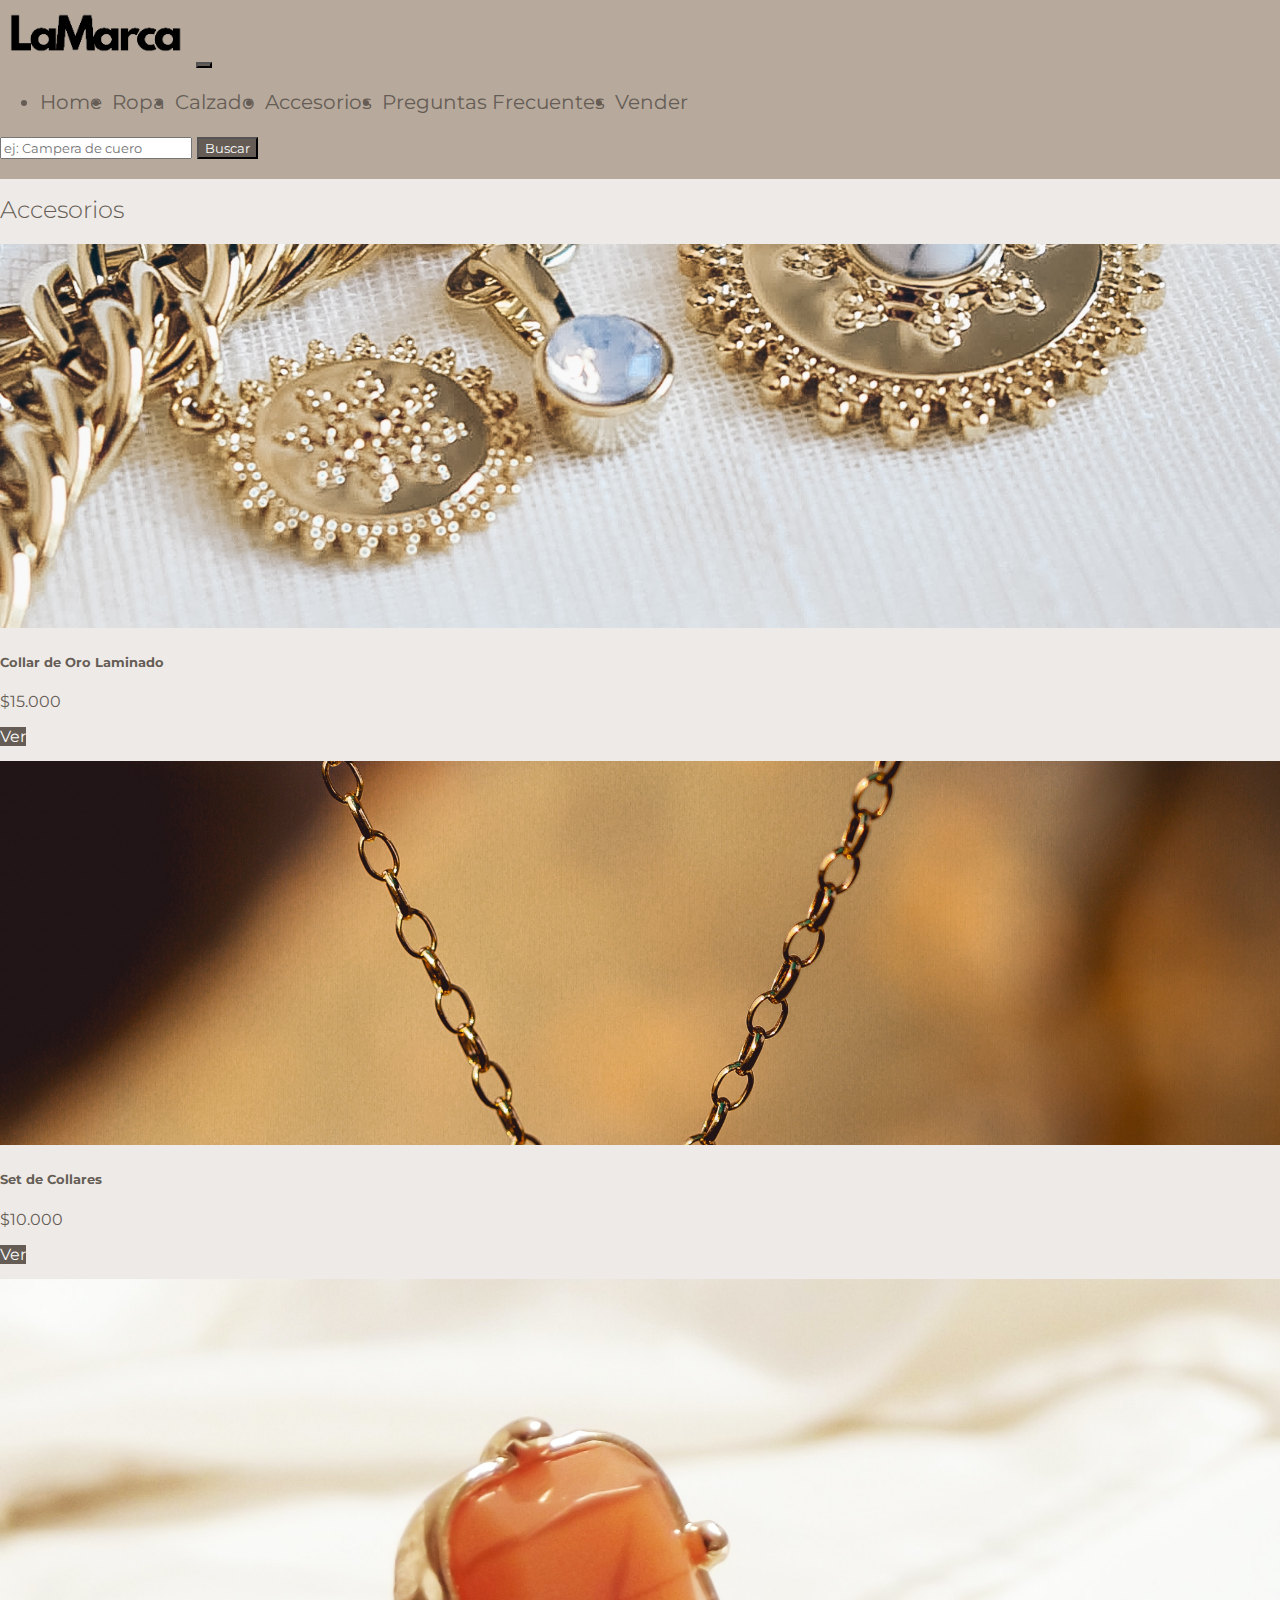
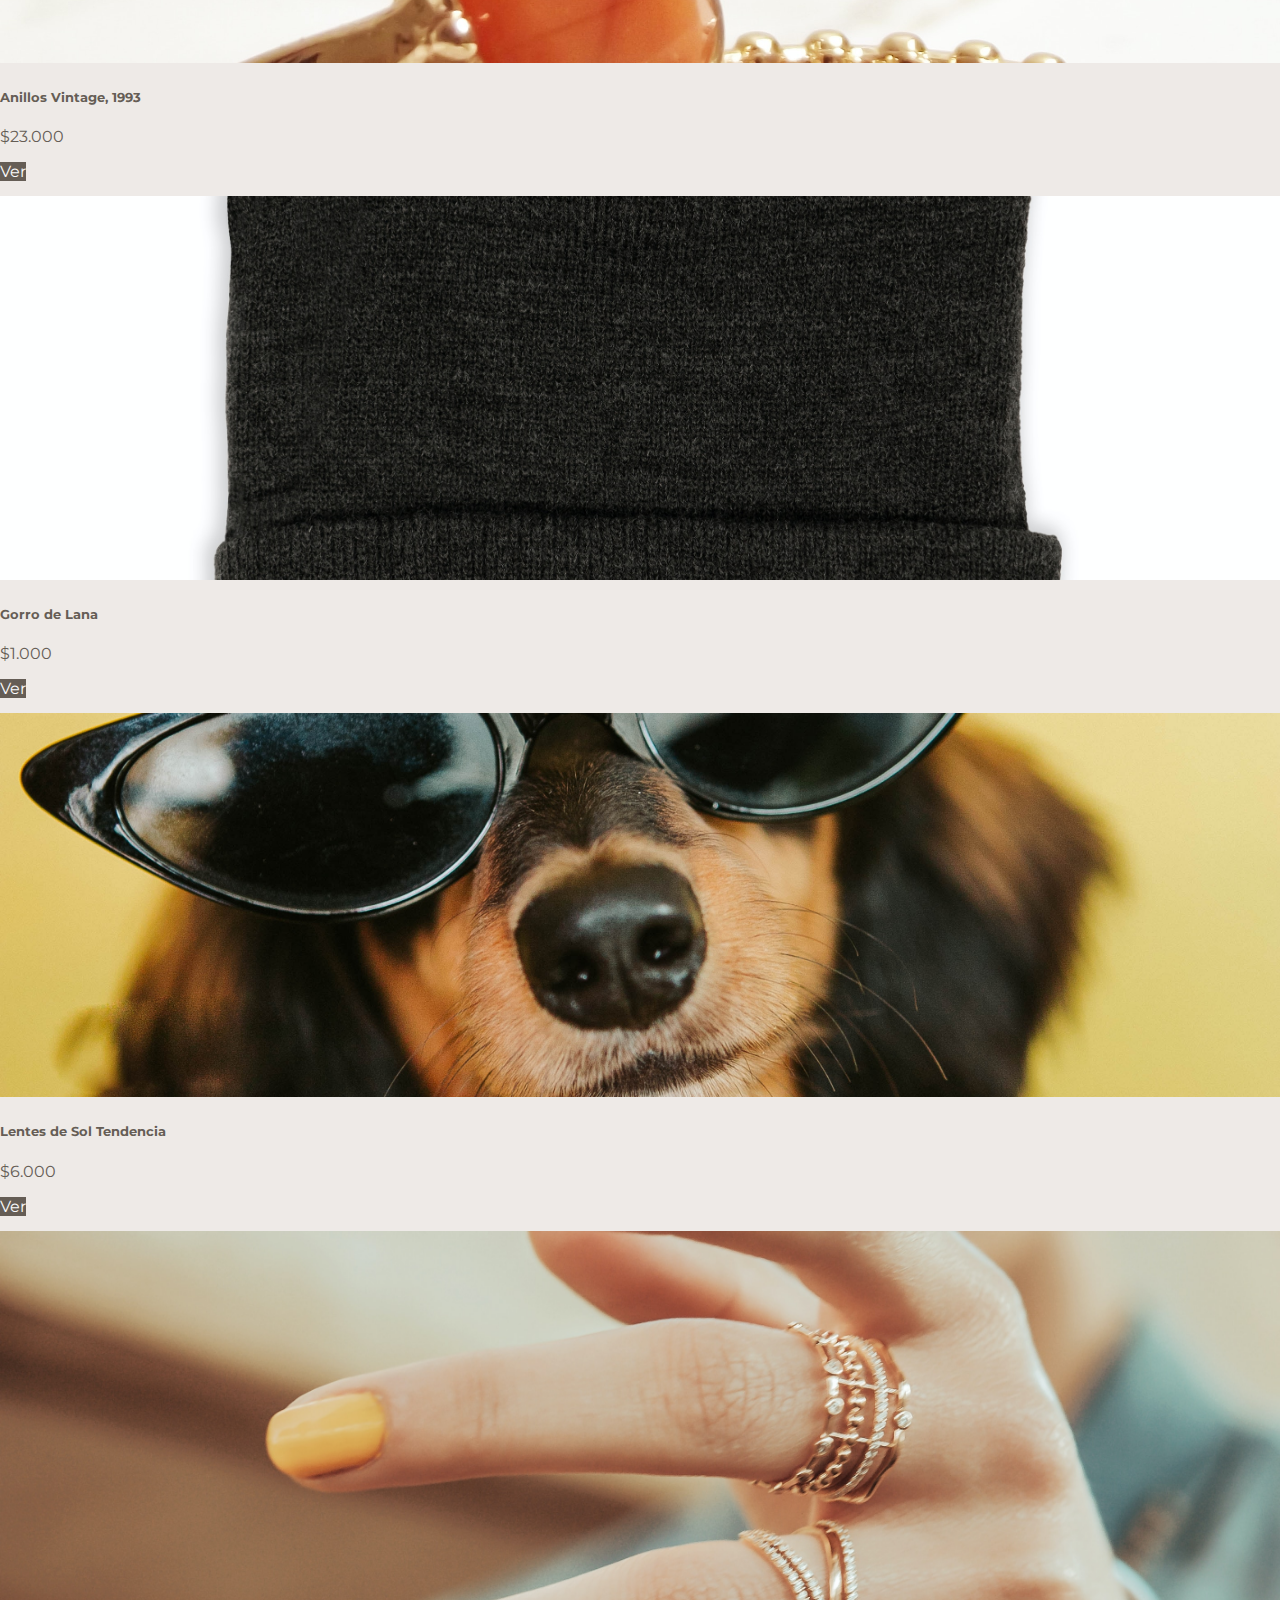
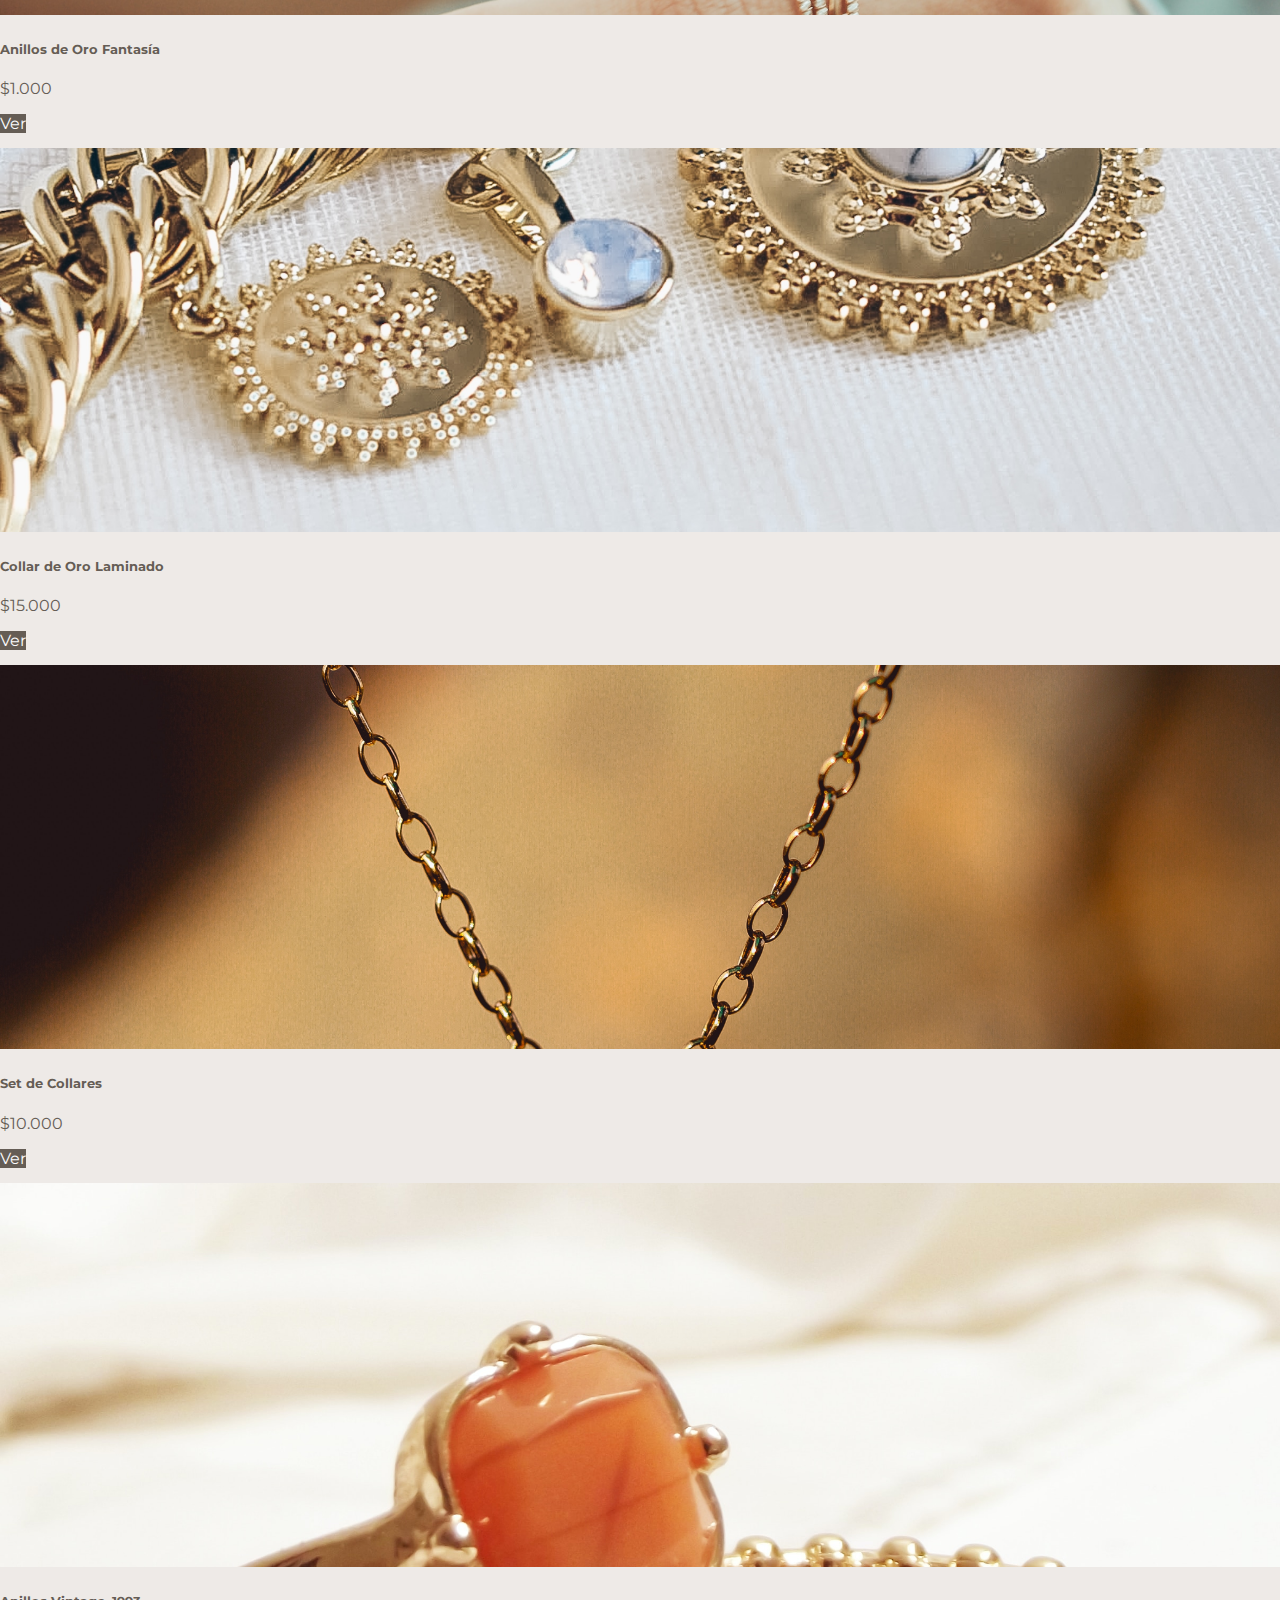
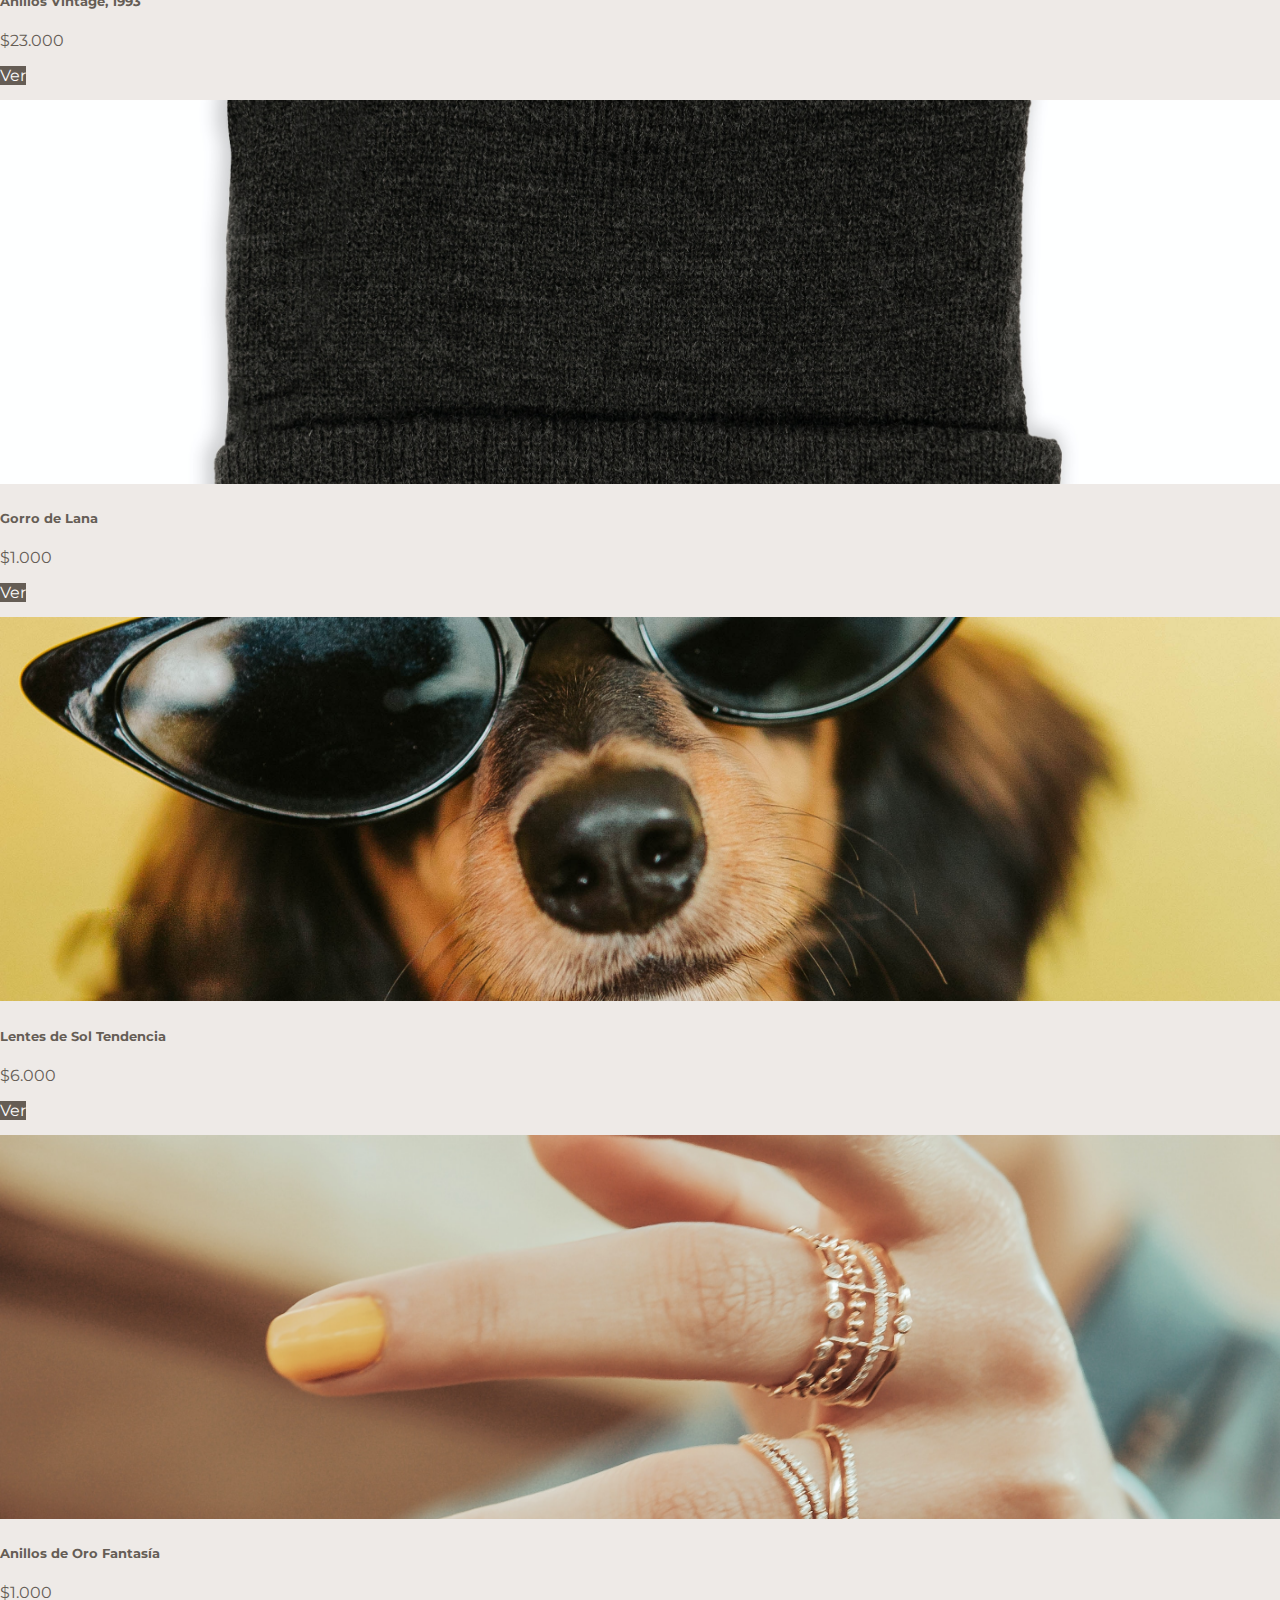
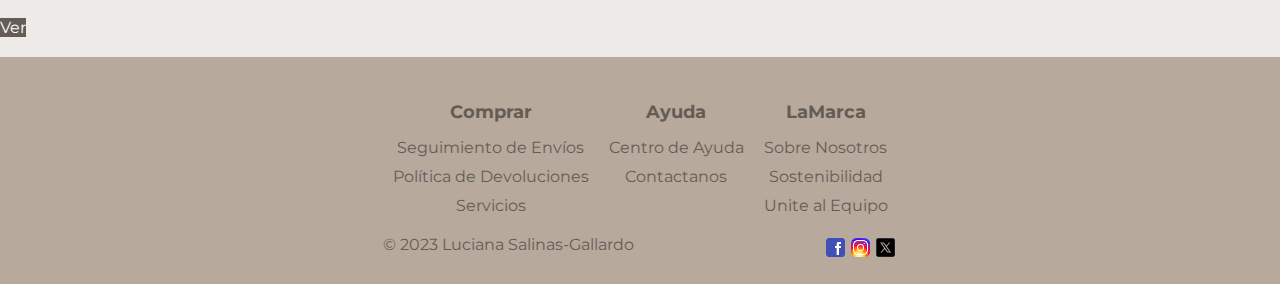
<file: html/accesorios.html>
<!DOCTYPE html>
<html lang="es">

<head>
    <meta charset="UTF-8">
    <meta name="viewport" content="width=device-width, initial-scale=1.0">
    <title>Accesorios | LaMarca</title>
    <meta name="keywords"
        content="bolsas, joyas, sombreros, bufandas, cintos, lentes de sol, relojes, guantes, medias, Accesorios para el cabello, accesorios antiguos">
    <link rel="icon" type="image/x-icon" href="../img/favicon-transparente.png">
    <meta name="description" content="Buscás bijouterie vintage? Lo podés encontrar el LaMarca!">
    <!-- BOOTSTRAP CSS -->
    <link href="https://cdn.jsdelivr.net/npm/bootstrap@5.3.1/dist/css/bootstrap.min.css" rel="stylesheet"
        integrity="sha384-4bw+/aepP/YC94hEpVNVgiZdgIC5+VKNBQNGCHeKRQN+PtmoHDEXuppvnDJzQIu9" crossorigin="anonymous">
    <!-- MY CSS -->
    <link rel="stylesheet" href="../css/style.css">
</head>

<body class="container-fluid">
    <!-- HEADER -->
    <header class="navbar navbar-expand-lg headerEstilo">
        <div class="container-fluid navColor">
            <a class="navbar-brand" href="../index.html">
                <img class="logo" src="../img/logo.png" alt="LaMarca Logo">
            </a>
            <button class="navbar-toggler" type="button" data-bs-toggle="collapse"
                data-bs-target="#navbarSupportedContent" aria-controls="navbarSupportedContent" aria-expanded="false"
                aria-label="Toggle navigation">
                <span class="navbar-toggler-icon"></span>
            </button>
            <nav class="collapse navbar-collapse" id="navbarSupportedContent">
                <ul class="navbar-nav mx-auto mb-2 mb-lg-0 menu">
                    <li class="nav-item">
                        <a class="nav-link navEstilo" aria-current="page" href="../index.html">Home</a>
                    </li>
                    <li class="nav-item">
                        <a class="nav-link navEstilo" aria-current="page" href="ropa.html">Ropa</a>
                    </li>
                    <li class="nav-navEstilo">
                        <a class="nav-link navEstilo" aria-current="page" href="calzado.html"> Calzado</a>
                    </li>
                    <li class="nav-item">
                        <a class="nav-link navEstilo" aria-current="page" href="accesorios.html">Accesorios</a>
                    </li>
                    <li class="nav-item">
                        <a class="nav-link navEstilo" aria-current="page" href="preguntas.html">Preguntas
                            Frecuentes</a>
                    </li>
                    <li class="nav-item">
                        <a class="nav-link navEstilo" aria-current="page" href="vender.html">Vender</a>
                    </li>
                </ul>
                <form class="d-flex" role="search">
                    <input class="form-control me-2" type="search" placeholder="ej: Campera de cuero"
                        aria-label="Search">
                    <button class="btn btnStyle" type="submit">Buscar</button>
                </form>
            </nav>
        </div>
    </header>



    <!-- MAIN -->
    <main class="container">
        <h2>Accesorios</h2>

        <div class="row">
            <div class="col-xl-3 col-md-6 col-sm-12">
                <div class="card marginCard">
                    <img src="../img/accesorio.jpg" class="card-img-top" alt="foto de un collar">
                    <div class="card-body">
                        <h5 class="card-title">Collar de Oro Laminado</h5>
                        <p class="card-text">$15.000</p>
                        <a href="https://mondrianandme.com/" class="btn btnEstilo">Ver</a>
                    </div>
                </div>
            </div>

            <div class="col-xl-3 col-md-6 col-sm-12">
                <div class="card marginCard">
                    <img src="../img/necklace-set.jpg" class="card-img-top" alt="set de collares">
                    <div class="card-body">
                        <h5 class="card-title">Set de Collares</h5>
                        <p class="card-text">$10.000</p>
                        <a href="https://mondrianandme.com/" class="btn btnEstilo">Ver</a>
                    </div>
                </div>
            </div>

            <div class="col-xl-3 col-md-6 col-sm-12">
                <div class="card marginCard">
                    <img src="../img/vintage-rings.jpg" class="card-img-top" alt="set de anillos vintage">
                    <div class="card-body">
                        <h5 class="card-title">Anillos Vintage, 1993</h5>
                        <p class="card-text">$23.000</p>
                        <a href="https://mondrianandme.com/" class="btn btnEstilo">Ver</a>
                    </div>
                </div>
            </div>

            <div class="col-xl-3 col-md-6 col-sm-12">
                <div class="card marginCard">
                    <img src="../img/gorro.jpg" class="card-img-top" alt="gorro de lana">
                    <div class="card-body">
                        <h5 class="card-title">Gorro de Lana</h5>
                        <p class="card-text">$1.000</p>
                        <a href="https://mondrianandme.com/" class="btn btnEstilo">Ver</a>
                    </div>
                </div>
            </div>

            <div class="col-xl-3 col-md-6 col-sm-12">
                <div class="card marginCard">
                    <img src="../img/sunglasses.jpg" class="card-img-top" alt="Perro usando lentes de sol">
                    <div class="card-body">
                        <h5 class="card-title">Lentes de Sol Tendencia</h5>
                        <p class="card-text">$6.000</p>
                        <a href="https://mondrianandme.com/" class="btn btnEstilo">Ver</a>
                    </div>
                </div>
            </div>

            <div class="col-xl-3 col-md-6 col-sm-12">
                <div class="card marginCard">
                    <img src="../img/ring-set.jpg" class="card-img-top" alt="set de anillos">
                    <div class="card-body">
                        <h5 class="card-title">Anillos de Oro Fantasía</h5>
                        <p class="card-text">$1.000</p>
                        <a href="https://mondrianandme.com/" class="btn btnEstilo">Ver</a>
                    </div>
                </div>
            </div>

            <div class="col-xl-3 col-md-6 col-sm-12">
                <div class="card marginCard">
                    <img src="../img/accesorio.jpg" class="card-img-top" alt="foto de un collar">
                    <div class="card-body">
                        <h5 class="card-title">Collar de Oro Laminado</h5>
                        <p class="card-text">$15.000</p>
                        <a href="https://mondrianandme.com/" class="btn btnEstilo">Ver</a>
                    </div>
                </div>
            </div>

            <div class="col-xl-3 col-md-6 col-sm-12">
                <div class="card marginCard">
                    <img src="../img/necklace-set.jpg" class="card-img-top" alt="set de collares">
                    <div class="card-body">
                        <h5 class="card-title">Set de Collares</h5>
                        <p class="card-text">$10.000</p>
                        <a href="https://mondrianandme.com/" class="btn btnEstilo">Ver</a>
                    </div>
                </div>
            </div>

            <div class="col-xl-3 col-md-6 col-sm-12">
                <div class="card marginCard">
                    <img src="../img/vintage-rings.jpg" class="card-img-top" alt="set de anillos vintage">
                    <div class="card-body">
                        <h5 class="card-title">Anillos Vintage, 1993</h5>
                        <p class="card-text">$23.000</p>
                        <a href="https://mondrianandme.com/" class="btn btnEstilo">Ver</a>
                    </div>
                </div>
            </div>

            <div class="col-xl-3 col-md-6 col-sm-12">
                <div class="card marginCard">
                    <img src="../img/gorro.jpg" class="card-img-top" alt="gorro de lana">
                    <div class="card-body">
                        <h5 class="card-title">Gorro de Lana</h5>
                        <p class="card-text">$1.000</p>
                        <a href="https://mondrianandme.com/" class="btn btnEstilo">Ver</a>
                    </div>
                </div>
            </div>

            <div class="col-xl-3 col-md-6 col-sm-12">
                <div class="card marginCard">
                    <img src="../img/sunglasses.jpg" class="card-img-top" alt="Perro usando lentes de sol">
                    <div class="card-body">
                        <h5 class="card-title">Lentes de Sol Tendencia</h5>
                        <p class="card-text">$6.000</p>
                        <a href="https://mondrianandme.com/" class="btn btnEstilo">Ver</a>
                    </div>
                </div>
            </div>

            <div class="col-xl-3 col-md-6 col-sm-12">
                <div class="card marginCard">
                    <img src="../img/ring-set.jpg" class="card-img-top" alt="set de anillos">
                    <div class="card-body">
                        <h5 class="card-title">Anillos de Oro Fantasía</h5>
                        <p class="card-text">$1.000</p>
                        <a href="https://mondrianandme.com/" class="btn btnEstilo">Ver</a>
                    </div>
                </div>
            </div>
        </div>
    </main>



    <!-- FOOTER -->
    <footer>
        <div class="container">
            <div class="footer-main">
                <div class="footer-column">
                    <h4 class="footer-heading">Comprar</h4>
                    <a class="footer-link" href="https://puginarug.com/">Seguimiento de Envíos</a>
                    <a class="footer-link" href="https://puginarug.com/">Política de Devoluciones</a>
                    <a class="footer-link" href="https://puginarug.com/">Servicios</a>
                </div>

                <div class="footer-column">
                    <h4 class="footer-heading">Ayuda</h4>
                    <a class="footer-link" href="https://paint.toys/">Centro de Ayuda</a>
                    <a class="footer-link" href="https://paint.toys/">Contactanos</a>
                </div>

                <div class="footer-column">
                    <h4 class="footer-heading">LaMarca</h4>
                    <a class="footer-link" href="https://cursoreffects.com/">Sobre Nosotros</a>
                    <a class="footer-link" href="https://cursoreffects.com/">Sostenibilidad</a>
                    <a class="footer-link" href="https://cursoreffects.com/">Unite al Equipo</a>
                </div>
            </div>



            <div class="footer-bottom">
                <span class="copyright">&copy; 2023 Luciana Salinas-Gallardo</span>
                <a target="_blank" href="https://www.facebook.com/mendoza.argentina/photos/">
                    <img class="social" src="../img/fb.png" alt="Encontranos en Facebook">
                </a>

                <a target="_blank" href="https://www.instagram.com/">
                    <img class="social" src="../img/ig.png" alt="Encontranos en Instagram">
                </a>

                <a target="_blank" href="https://twitter.com/">
                    <img class="social" src="../img/tw.png" alt="Encontranos en Twitter">
                </a>
            </div>

        </div>
    </footer>
    <!-- SCRIPT -->
    <script src="https://cdn.jsdelivr.net/npm/bootstrap@5.3.1/dist/js/bootstrap.bundle.min.js"
        integrity="sha384-HwwvtgBNo3bZJJLYd8oVXjrBZt8cqVSpeBNS5n7C8IVInixGAoxmnlMuBnhbgrkm"
        crossorigin="anonymous"></script>
</body>

</html>
</file>
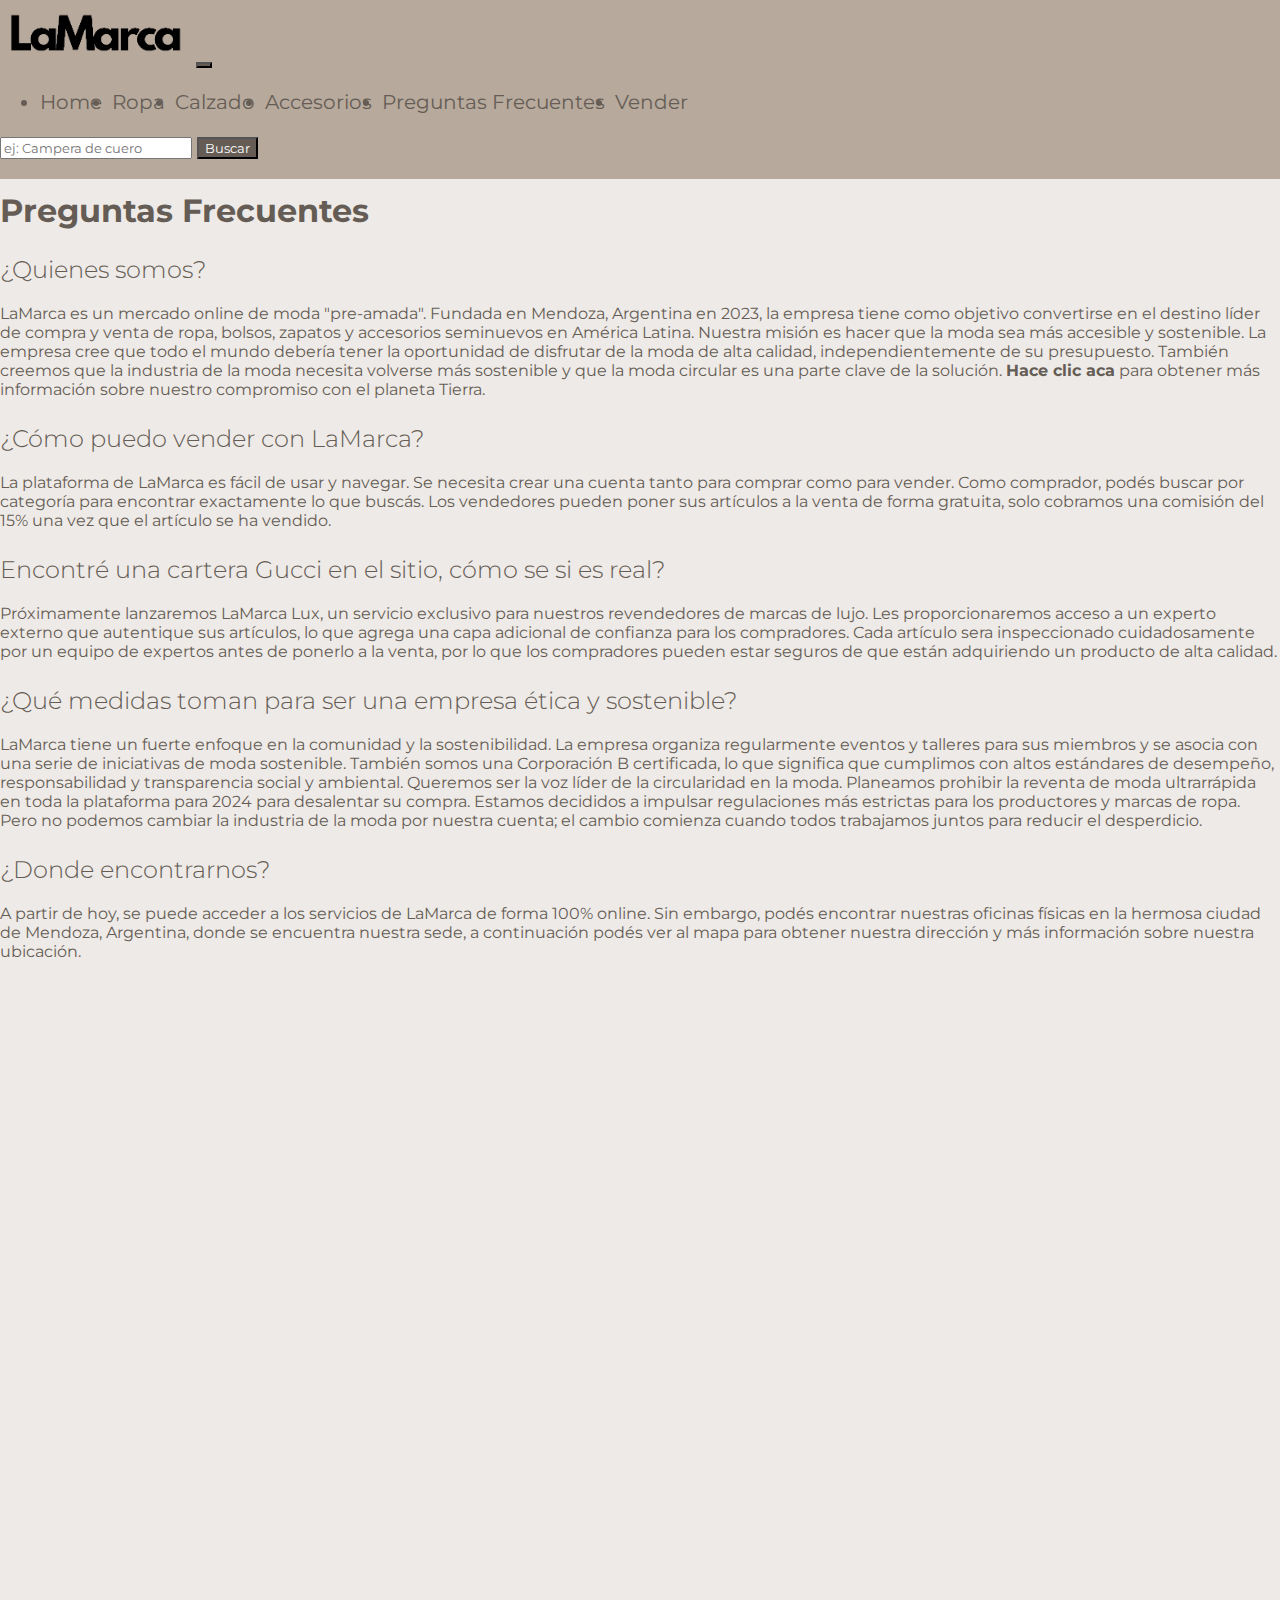
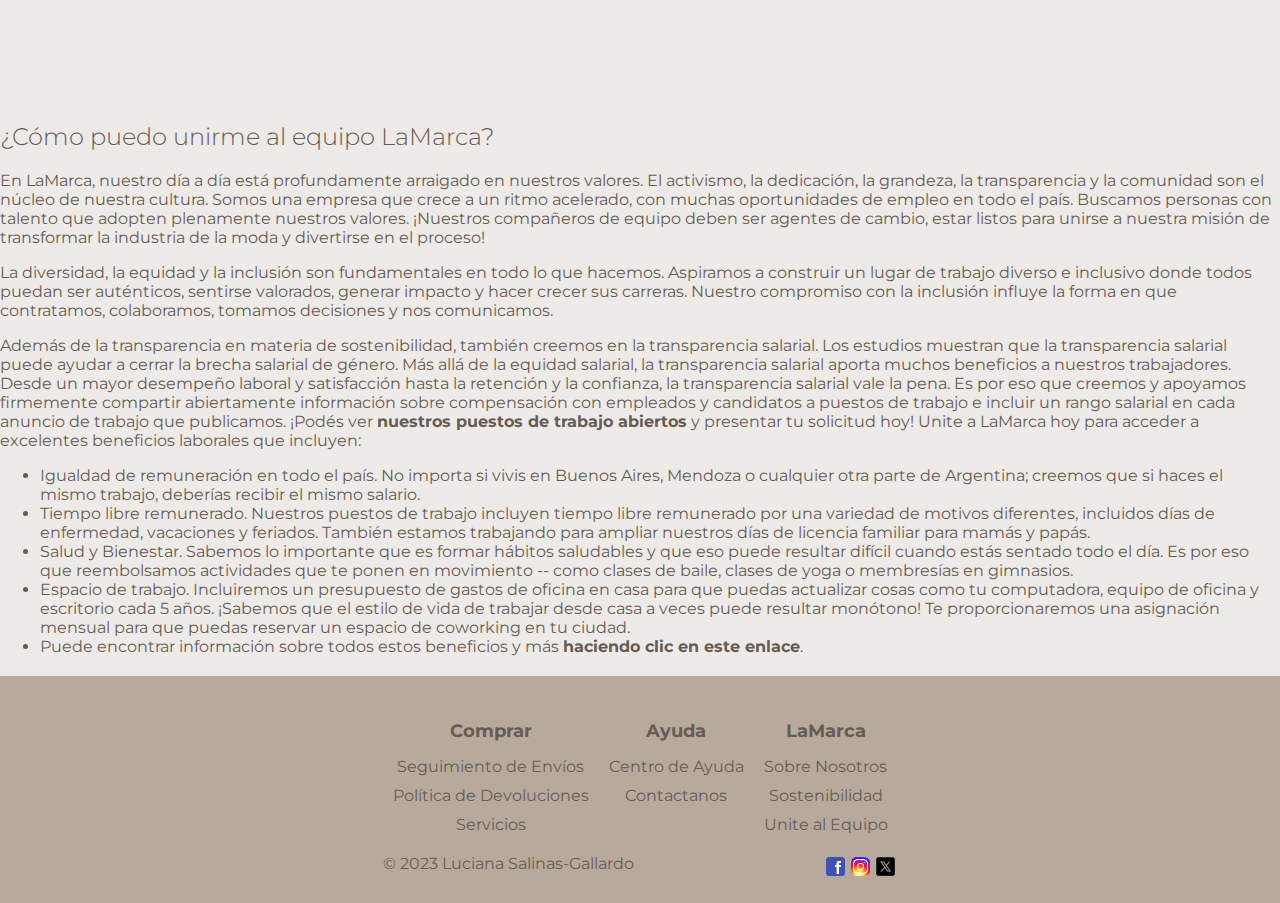
<file: html/preguntas.html>
<!DOCTYPE html>
<html lang="es">

<head>
    <meta charset="UTF-8">
    <meta name="viewport" content="width=device-width, initial-scale=1.0">
    <title>Preguntas Frecuentes | LaMarca</title>
    <meta name="keywords"
        content="¿Cómo funciona?, ¿Cómo compro ropa?, ¿Cómo vendo ropa?, ¿Cuáles son los costos de envío?, ¿Cuál es la política de devoluciones?, ¿Cuál es la garantía de autenticidad?">
    <link rel="icon" type="image/x-icon" href="../img/favicon-transparente.png">
    <meta name="description"
        content="Buscá en esta página respuestas a las preguntas más frecuentes de nuestros clientes.">
    <!-- BOOTSTRAP CSS -->
    <link href="https://cdn.jsdelivr.net/npm/bootstrap@5.3.1/dist/css/bootstrap.min.css" rel="stylesheet"
        integrity="sha384-4bw+/aepP/YC94hEpVNVgiZdgIC5+VKNBQNGCHeKRQN+PtmoHDEXuppvnDJzQIu9" crossorigin="anonymous">
    <!-- MY CSS -->
    <link rel="stylesheet" href="../css/style.css">
</head>

<body class="container-fluid">
    <!-- HEADER -->
    <header class="navbar navbar-expand-lg headerEstilo">
        <div class="container-fluid navColor">
            <a class="navbar-brand" href="../index.html">
                <img class="logo" src="../img/logo.png" alt="LaMarca Logo">
            </a>
            <button class="navbar-toggler" type="button" data-bs-toggle="collapse"
                data-bs-target="#navbarSupportedContent" aria-controls="navbarSupportedContent" aria-expanded="false"
                aria-label="Toggle navigation">
                <span class="navbar-toggler-icon"></span>
            </button>
            <nav class="collapse navbar-collapse" id="navbarSupportedContent">
                <ul class="navbar-nav mx-auto mb-2 mb-lg-0 menu">
                    <li class="nav-item">
                        <a class="nav-link navEstilo" aria-current="page" href="../index.html">Home</a>
                    </li>
                    <li class="nav-item">
                        <a class="nav-link navEstilo" aria-current="page" href="ropa.html">Ropa</a>
                    </li>
                    <li class="nav-item">
                        <a class="nav-link navEstilo" aria-current="page" href="calzado.html">Calzado</a>
                    </li>
                    <li class="nav-item">
                        <a class="nav-link navEstilo" aria-current="page" href="accesorios.html">Accesorios</a>
                    </li>
                    <li class="nav-item">
                        <a class="nav-link navEstilo" aria-current="page" href="preguntas.html">Preguntas Frecuentes</a>
                    </li>
                    <li class="nav-item">
                        <a class="nav-link navEstilo" aria-current="page" href="vender.html">Vender</a>
                    </li>
                </ul>
                <form class="d-flex" role="search">
                    <input class="form-control me-2" type="search" placeholder="ej: Campera de cuero"
                        aria-label="Search">
                    <button class="btn btnStyle" type="submit">Buscar</button>
                </form>
            </nav>
        </div>
    </header>

    <main class="container">
        <h1>Preguntas Frecuentes</h1>

        <div>
            <h2>¿Quienes somos?</h2>
            <p>
                LaMarca es un mercado online de moda "pre-amada". Fundada en Mendoza, Argentina en 2023, la empresa
                tiene como objetivo convertirse en el destino líder de compra y venta de ropa, bolsos, zapatos y
                accesorios seminuevos en América Latina.

                Nuestra misión es hacer que la moda sea más accesible y sostenible. La empresa cree que todo el mundo
                debería tener la oportunidad de disfrutar de la moda de alta calidad, independientemente de su
                presupuesto. También creemos que la industria de la moda necesita volverse más sostenible y que la moda
                circular es una parte clave de la solución.
                <a target="_blank" class="enlaces" href="https://maze.toys/mazes/mini/daily/">Hace clic aca</a>
                para obtener más información sobre
                nuestro compromiso con el planeta Tierra.
            </p>
        </div>


        <div>
            <h2>¿Cómo puedo vender con LaMarca?</h2>
            <p>
                La plataforma de LaMarca es fácil de usar y navegar. Se necesita crear una cuenta tanto para comprar
                como
                para vender. Como comprador, podés buscar por categoría para encontrar exactamente lo que buscás. Los
                vendedores
                pueden poner sus artículos a la venta de forma gratuita, solo cobramos una comisión del 15% una vez que
                el artículo se ha vendido.
            </p>
        </div>

        <div>
            <h2>Encontré una cartera Gucci en el sitio, cómo se si es real?</h2>
            <p>
                Próximamente lanzaremos LaMarca Lux, un servicio exclusivo para nuestros revendedores de marcas de lujo.
                Les proporcionaremos acceso a un experto externo que autentique sus artículos, lo que agrega una capa
                adicional de confianza para los compradores. Cada artículo sera inspeccionado cuidadosamente por un
                equipo de expertos antes de ponerlo a la venta, por lo que los compradores pueden estar seguros de que
                están adquiriendo un producto de alta calidad.
            </p>
        </div>


        <div>
            <h2>¿Qué medidas toman para ser una empresa ética y sostenible?</h2>
            <p>
                LaMarca tiene un fuerte enfoque en la comunidad y la sostenibilidad. La empresa organiza regularmente
                eventos y talleres para sus miembros y se asocia con una serie de iniciativas de moda sostenible.
                También somos una Corporación B certificada, lo que significa que cumplimos con altos estándares de
                desempeño, responsabilidad y transparencia social y ambiental.

                Queremos ser la voz líder de la circularidad en la moda. Planeamos prohibir la reventa de moda
                ultrarrápida en toda la plataforma para 2024 para desalentar su compra. Estamos decididos a impulsar
                regulaciones más estrictas para los productores y marcas de ropa. Pero no podemos cambiar la industria
                de la moda por nuestra cuenta; el cambio comienza cuando todos trabajamos juntos para reducir el
                desperdicio.
            </p>

        </div>


        <div>
            <h2>¿Donde encontrarnos?</h2>
            <p>
                A partir de hoy, se puede acceder a los servicios de LaMarca de forma 100% online. Sin embargo, podés
                encontrar nuestras oficinas físicas en la hermosa ciudad de Mendoza, Argentina, donde se encuentra
                nuestra sede, a continuación podés ver al mapa para obtener nuestra dirección y más información sobre
                nuestra ubicación.
            </p>

            <div class="mapa-responsive">
                <iframe
                    src="https://www.google.com/maps/embed?pb=!1m18!1m12!1m3!1d4035.7006018459742!2d-68.84701701651639!3d-32.889605166141756!2m3!1f0!2f0!3f0!3m2!1i1024!2i768!4f13.1!3m3!1m2!1s0x967e093ec45179bf%3A0x205a78f6d20efa3a!2sMendoza%2C%20Capital%20Department%2C%20Mendoza%20Province%2C%20Argentina!5e0!3m2!1sen!2sus!4v1694913312134!5m2!1sen!2sus"
                    allowfullscreen="" loading="lazy" referrerpolicy="no-referrer-when-downgrade"></iframe>
            </div>

        </div>


        <div>
            <h2>¿Cómo puedo unirme al equipo LaMarca?</h2>
            <p>
                En LaMarca, nuestro día a día está profundamente arraigado en nuestros valores. El activismo, la
                dedicación, la grandeza, la transparencia y la comunidad son el núcleo de nuestra cultura. Somos una
                empresa que crece a un ritmo acelerado, con muchas oportunidades de empleo en todo el país. Buscamos
                personas con talento que adopten plenamente nuestros valores. ¡Nuestros compañeros de equipo deben ser
                agentes de cambio, estar listos para unirse a nuestra misión de transformar la industria de la moda y
                divertirse en el proceso!
            </p>
            <p>
                La diversidad, la equidad y la inclusión son fundamentales en todo lo que hacemos. Aspiramos a construir
                un lugar de trabajo diverso e inclusivo donde todos puedan ser auténticos, sentirse valorados, generar
                impacto y hacer crecer sus carreras. Nuestro compromiso con la inclusión influye la forma en que
                contratamos, colaboramos, tomamos decisiones y nos comunicamos.
            </p>
            <p>
                Además de la transparencia en materia de sostenibilidad, también creemos en la transparencia salarial.
                Los estudios muestran que la transparencia salarial puede ayudar a cerrar la brecha salarial de género.
                Más allá de la equidad salarial, la transparencia salarial aporta muchos beneficios a nuestros
                trabajadores. Desde un mayor desempeño laboral y satisfacción hasta la retención y la confianza, la
                transparencia salarial vale la pena. Es por eso que creemos y apoyamos firmemente compartir abiertamente
                información sobre compensación con empleados y candidatos a puestos de trabajo e incluir un rango
                salarial en cada anuncio de trabajo que publicamos. ¡Podés ver <a target="_blank" class="enlaces"
                    href="https://maze.toys/mazes/mini/daily/">nuestros puestos de trabajo abiertos</a> y presentar tu
                solicitud hoy!

                Unite a LaMarca hoy para acceder a excelentes beneficios laborales que incluyen:

                <ul>
                    <li>Igualdad de remuneración en todo el país. No importa si vivis en Buenos Aires, Mendoza o cualquier
                    otra
                    parte de Argentina; creemos que si haces el mismo trabajo, deberías recibir el mismo salario.</li>
                    <li>Tiempo libre remunerado. Nuestros puestos de trabajo incluyen tiempo libre remunerado por una
                    variedad
                    de motivos diferentes, incluidos días de enfermedad, vacaciones y feriados. También estamos
                    trabajando
                    para ampliar nuestros días de licencia familiar para mamás y papás.</li>
                    <li>Salud y Bienestar. Sabemos lo importante que es formar hábitos saludables y que eso puede resultar
                    difícil cuando estás sentado todo el día. Es por eso que reembolsamos actividades que te ponen en
                    movimiento -- como clases de baile, clases de yoga o membresías en gimnasios.</li>
                    <li>Espacio de trabajo. Incluiremos un presupuesto de gastos de oficina en casa para que puedas
                    actualizar cosas como tu
                    computadora, equipo de oficina y escritorio cada 5 años.
                    ¡Sabemos que el estilo de vida de trabajar desde casa a veces puede resultar monótono! Te
                    proporcionaremos una asignación mensual para que puedas reservar un espacio de coworking en tu
                    ciudad.</li>
                    <li>Puede encontrar información sobre todos estos beneficios y más <a target="_blank" class="enlaces"
                        href="https://maze.toys/mazes/mini/daily/">haciendo clic en este enlace</a>.</li>
                </ul>
            </p>
        </div>
    </main>


    <!-- FOOTER -->
    <footer>
        <div class="container">
            <div class="footer-main">
                <div class="footer-column">
                    <h4 class="footer-heading">Comprar</h4>
                    <a class="footer-link" href="https://puginarug.com/">Seguimiento de Envíos</a>
                    <a class="footer-link" href="https://puginarug.com/">Política de Devoluciones</a>
                    <a class="footer-link" href="https://puginarug.com/">Servicios</a>
                </div>

                <div class="footer-column">
                    <h4 class="footer-heading">Ayuda</h4>
                    <a class="footer-link" href="https://paint.toys/">Centro de Ayuda</a>
                    <a class="footer-link" href="https://paint.toys/">Contactanos</a>
                </div>

                <div class="footer-column">
                    <h4 class="footer-heading">LaMarca</h4>
                    <a class="footer-link" href="https://cursoreffects.com/">Sobre Nosotros</a>
                    <a class="footer-link" href="https://cursoreffects.com/">Sostenibilidad</a>
                    <a class="footer-link" href="https://cursoreffects.com/">Unite al Equipo</a>
                </div>
            </div>



            <div class="footer-bottom">
                <span class="copyright">&copy; 2023 Luciana Salinas-Gallardo</span>
                <a target="_blank" href="https://www.facebook.com/mendoza.argentina/photos/">
                    <img class="social" src="../img/fb.png" alt="Encontranos en Facebook">
                </a>

                <a target="_blank" href="https://www.instagram.com/">
                    <img class="social" src="../img/ig.png" alt="Encontranos en Instagram">
                </a>

                <a target="_blank" href="https://twitter.com/">
                    <img class="social" src="../img/tw.png" alt="Encontranos en Twitter">
                </a>
            </div>

        </div>
    </footer>


    <!-- SCRIPT -->
    <script src="https://cdn.jsdelivr.net/npm/bootstrap@5.3.1/dist/js/bootstrap.bundle.min.js"
        integrity="sha384-HwwvtgBNo3bZJJLYd8oVXjrBZt8cqVSpeBNS5n7C8IVInixGAoxmnlMuBnhbgrkm"
        crossorigin="anonymous"></script>
</body>

</html>
</file>
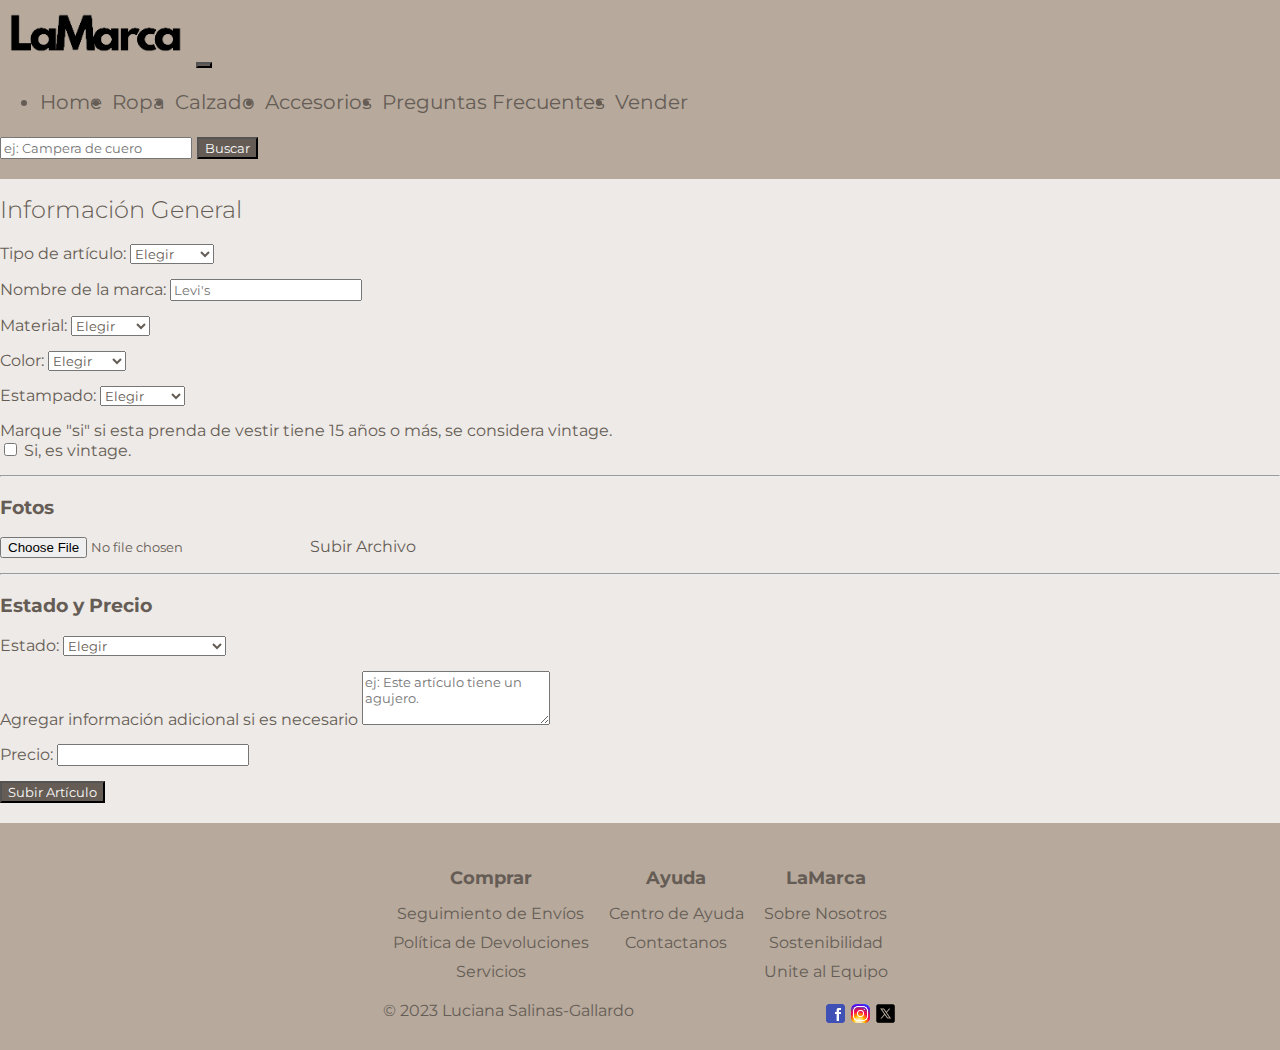
<file: html/vender.html>
<!DOCTYPE html>
<html lang="es">

<head>
    <meta charset="UTF-8">
    <meta name="viewport" content="width=device-width, initial-scale=1.0">
    <title>Vender | LaMarca</title>
    <meta name="keywords"
        content="vender ropa en línea, vender ropa de diseñador en línea, vender ropa vintage en línea, vender ropa de segunda mano online, ganar dinero vendiendo ropa, iniciar una tienda de ropa en línea, cómo vender ropa en línea">
    <link rel="icon" type="image/x-icon" href="../img/favicon-transparente.png">
    <meta name="description"
        content="Convertite en vendedor en LaMarca para tener la oportunidad de revender tu ropa poco usada y ganar plata adicional. ¡Registrate gratis hoy!">
    <!-- BOOTSTRAP CSS -->
    <link href="https://cdn.jsdelivr.net/npm/bootstrap@5.3.1/dist/css/bootstrap.min.css" rel="stylesheet"
        integrity="sha384-4bw+/aepP/YC94hEpVNVgiZdgIC5+VKNBQNGCHeKRQN+PtmoHDEXuppvnDJzQIu9" crossorigin="anonymous">
    <!-- MY CSS -->
    <link rel="stylesheet" href="../css/style.css">
</head>

<body class="container-fluid">
    <!-- HEADER -->
    <header class="navbar navbar-expand-lg headerEstilo">
        <div class="container-fluid navColor">
            <a class="navbar-brand" href="../index.html">
                <img class="logo" src="../img/logo.png" alt="LaMarca Logo">
            </a>
            <button class="navbar-toggler" type="button" data-bs-toggle="collapse"
                data-bs-target="#navbarSupportedContent" aria-controls="navbarSupportedContent" aria-expanded="false"
                aria-label="Toggle navigation">
                <span class="navbar-toggler-icon"></span>
            </button>
            <nav class="collapse navbar-collapse" id="navbarSupportedContent">
                <ul class="navbar-nav mx-auto mb-2 mb-lg-0 menu">
                    <li class="nav-item">
                        <a class="nav-link navEstilo" aria-current="page" href="../index.html">Home</a>
                    </li>
                    <li class="nav-item">
                        <a class="nav-link navEstilo" aria-current="page" href="ropa.html">Ropa</a>
                    </li>
                    <li class="nav-item">
                        <a class="nav-link navEstilo" aria-current="page" href="calzado.html">Calzado</a>
                    </li>
                    <li class="nav-item">
                        <a class="nav-link navEstilo" aria-current="page" href="accesorios.html">Accesorios</a>
                    </li>
                    <li class="nav-item">
                        <a class="nav-link navEstilo" aria-current="page" href="preguntas.html">Preguntas Frecuentes</a>
                    </li>
                    <li class="nav-item">
                        <a class="nav-link navEstilo" aria-current="page" href="vender.html">Vender</a>
                    </li>
                </ul>
                <form class="d-flex" role="search">
                    <input class="form-control me-2" type="search" placeholder="ej: Campera de cuero"
                        aria-label="Search">
                    <button class="btn btnStyle" type="submit">Buscar</button>
                </form>
            </nav>
        </div>
    </header>


    <main class="container">

        <h2>Información General</h2>
        <div class="formEspacio">
            <label for="articulo" class="form-label">Tipo de artículo:</label>
            <select class="form-select" aria-label="Default select example">
                <option selected>Elegir</option>
                <option value="1">Ropa</option>
                <option value="2">Calzado</option>
                <option value="3">Accesorio</option>
            </select>
        </div>

        <div class="mb-3 formEspacio">
            <label for="marca" class="form-label">Nombre de la marca:</label>
            <input type="text" class="form-control" id="marca" placeholder="Levi's" required>
        </div>


        <div class="formEspacio">
            <label for="articulo" class="form-label">Material:</label>
            <select class="form-select" aria-label="Default select example">
                <option selected>Elegir</option>
                <option value="1">Algodón</option>
                <option value="2">Cuero</option>
                <option value="3">Cuerina</option>
                <option value="1">Poliéster</option>
                <option value="2">Seda</option>
                <option value="3">Mescla</option>
                <option value="3">Otro</option>
            </select>
        </div>

        <div class="formEspacio">
            <label for="color" class="form-label">Color:</label>
            <select class="form-select" aria-label="Default select example">
                <option selected>Elegir</option>
                <option value="1">Blanco</option>
                <option value="2">Negro</option>
                <option value="3">Gris</option>
                <option value="1">Beige</option>
                <option value="2">Rojo</option>
                <option value="3">Naranja</option>
                <option value="3">Amarillo</option>
                <option value="2">Verde</option>
                <option value="3">Azul</option>
                <option value="3">Violeta</option>
                <option value="3">Otro</option>
            </select>
        </div>

        <div class="formEspacio">
            <label for="estampado" class="form-label">Estampado:</label>
            <select class="form-select" aria-label="Default select example">
                <option selected>Elegir</option>
                <option value="1">Ninguno</option>
                <option value="2">Rayas</option>
                <option value="3">Floreado</option>
                <option value="1">Lunares</option>
                <option value="2">Leopardo</option>
                <option value="3">Escocés</option>
                <option value="3">Cebra</option>
                <option value="3">Otro</option>
            </select>
        </div>

        <div class="formEspacio">
            <label for="vintage" class="form-label">Marque "si" si esta prenda de vestir tiene 15 años o más, se
                considera vintage.</label>

            <div class="form-check">
                <input class="form-check-input" type="checkbox" value="vintage" id="vintage">
                <label class="form-check-label" for="vintage">
                    Si, es vintage.
                </label>
            </div>
        </div>

        <hr>
        <h3>Fotos</h3>

        <div class="input-group mb-3 formEspacio">
            <input type="file" class="form-control" id="inputGroupFile02">
            <label class="input-group-text" for="inputGroupFile02">Subir Archivo</label>
        </div>


        <hr>
        <h3>Estado y Precio</h3>

        <div class="formEspacio">
            <label for="estado" class="form-label">Estado:</label>
            <select class="form-select" aria-label="Default select example">
                <option selected>Elegir</option>
                <option value="1">Sin usar, con etiqueta</option>
                <option value="2">Sin usar</option>
                <option value="3">Muy buen estado</option>
                <option value="1">Buen estado</option>
            </select>
        </div>

        <div class="mb-3 formEspacio">
            <label for="infoAd" class="form-label">Agregar información adicional si es necesario</label>
            <textarea class="form-control" id="infoAd" rows="3"
                placeholder="ej: Este artículo tiene un agujero."></textarea>
        </div>

        <div class="mb-3 formEspacio">
            <label for="precio" class="form-label">Precio:</label>
            <input type="number" class="form-control" id="precio" required>
        </div>

        <button type="button" class="btn btnStyle">Subir Artículo</button>
    </main>

    <!-- FOOTER -->
    <footer>
        <div class="container">
            <div class="footer-main">
                <div class="footer-column">
                    <h4 class="footer-heading">Comprar</h4>
                    <a class="footer-link" href="https://puginarug.com/">Seguimiento de Envíos</a>
                    <a class="footer-link" href="https://puginarug.com/">Política de Devoluciones</a>
                    <a class="footer-link" href="https://puginarug.com/">Servicios</a>
                </div>

                <div class="footer-column">
                    <h4 class="footer-heading">Ayuda</h4>
                    <a class="footer-link" href="https://paint.toys/">Centro de Ayuda</a>
                    <a class="footer-link" href="https://paint.toys/">Contactanos</a>
                </div>

                <div class="footer-column">
                    <h4 class="footer-heading">LaMarca</h4>
                    <a class="footer-link" href="https://cursoreffects.com/">Sobre Nosotros</a>
                    <a class="footer-link" href="https://cursoreffects.com/">Sostenibilidad</a>
                    <a class="footer-link" href="https://cursoreffects.com/">Unite al Equipo</a>
                </div>
            </div>



            <div class="footer-bottom">
                <span class="copyright">&copy; 2023 Luciana Salinas-Gallardo</span>
                <a target="_blank" href="https://www.facebook.com/mendoza.argentina/photos/">
                    <img class="social" src="../img/fb.png" alt="Encontranos en Facebook">
                </a>

                <a target="_blank" href="https://www.instagram.com/">
                    <img class="social" src="../img/ig.png" alt="Encontranos en Instagram">
                </a>

                <a target="_blank" href="https://twitter.com/">
                    <img class="social" src="../img/tw.png" alt="Encontranos en Twitter">
                </a>
            </div>


        </div>
    </footer>


    <!-- SCRIPT -->
    <script src="https://cdn.jsdelivr.net/npm/bootstrap@5.3.1/dist/js/bootstrap.bundle.min.js"
        integrity="sha384-HwwvtgBNo3bZJJLYd8oVXjrBZt8cqVSpeBNS5n7C8IVInixGAoxmnlMuBnhbgrkm"
        crossorigin="anonymous"></script>
</body>

</html>
</file>
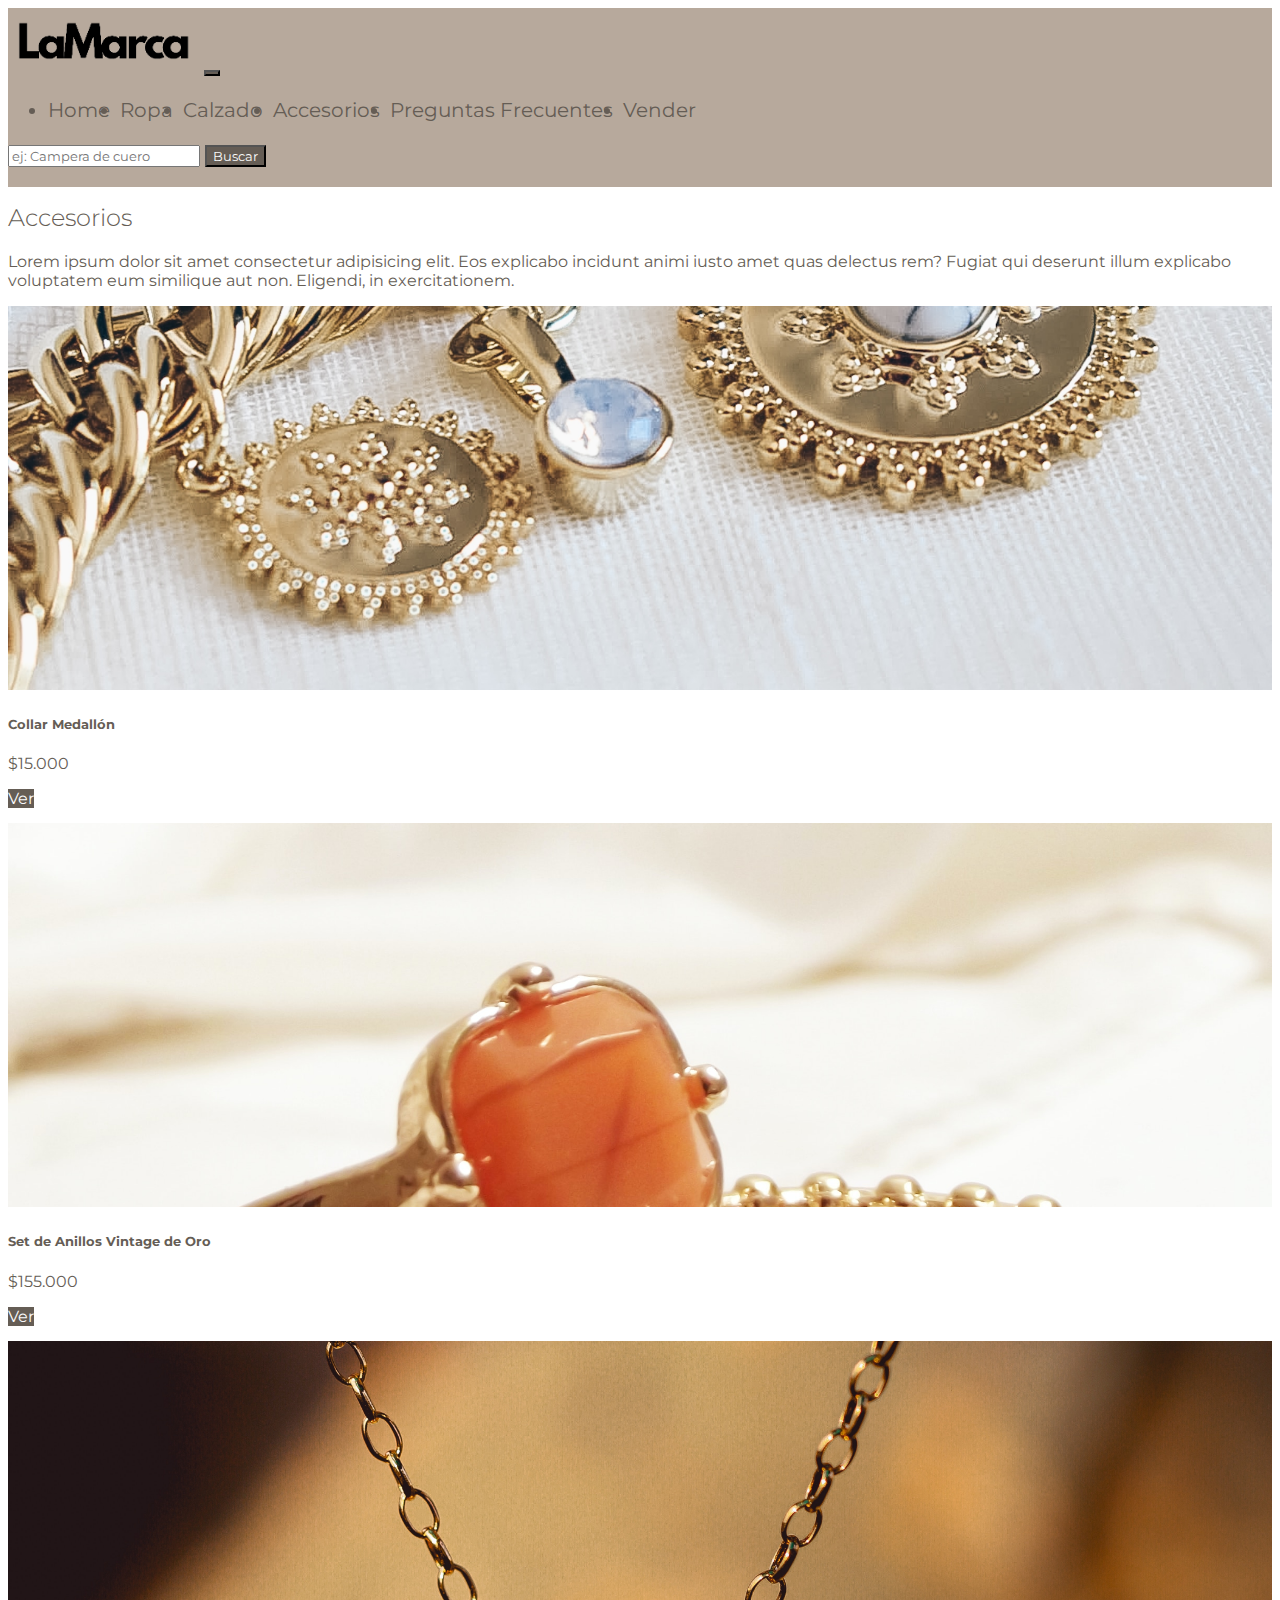
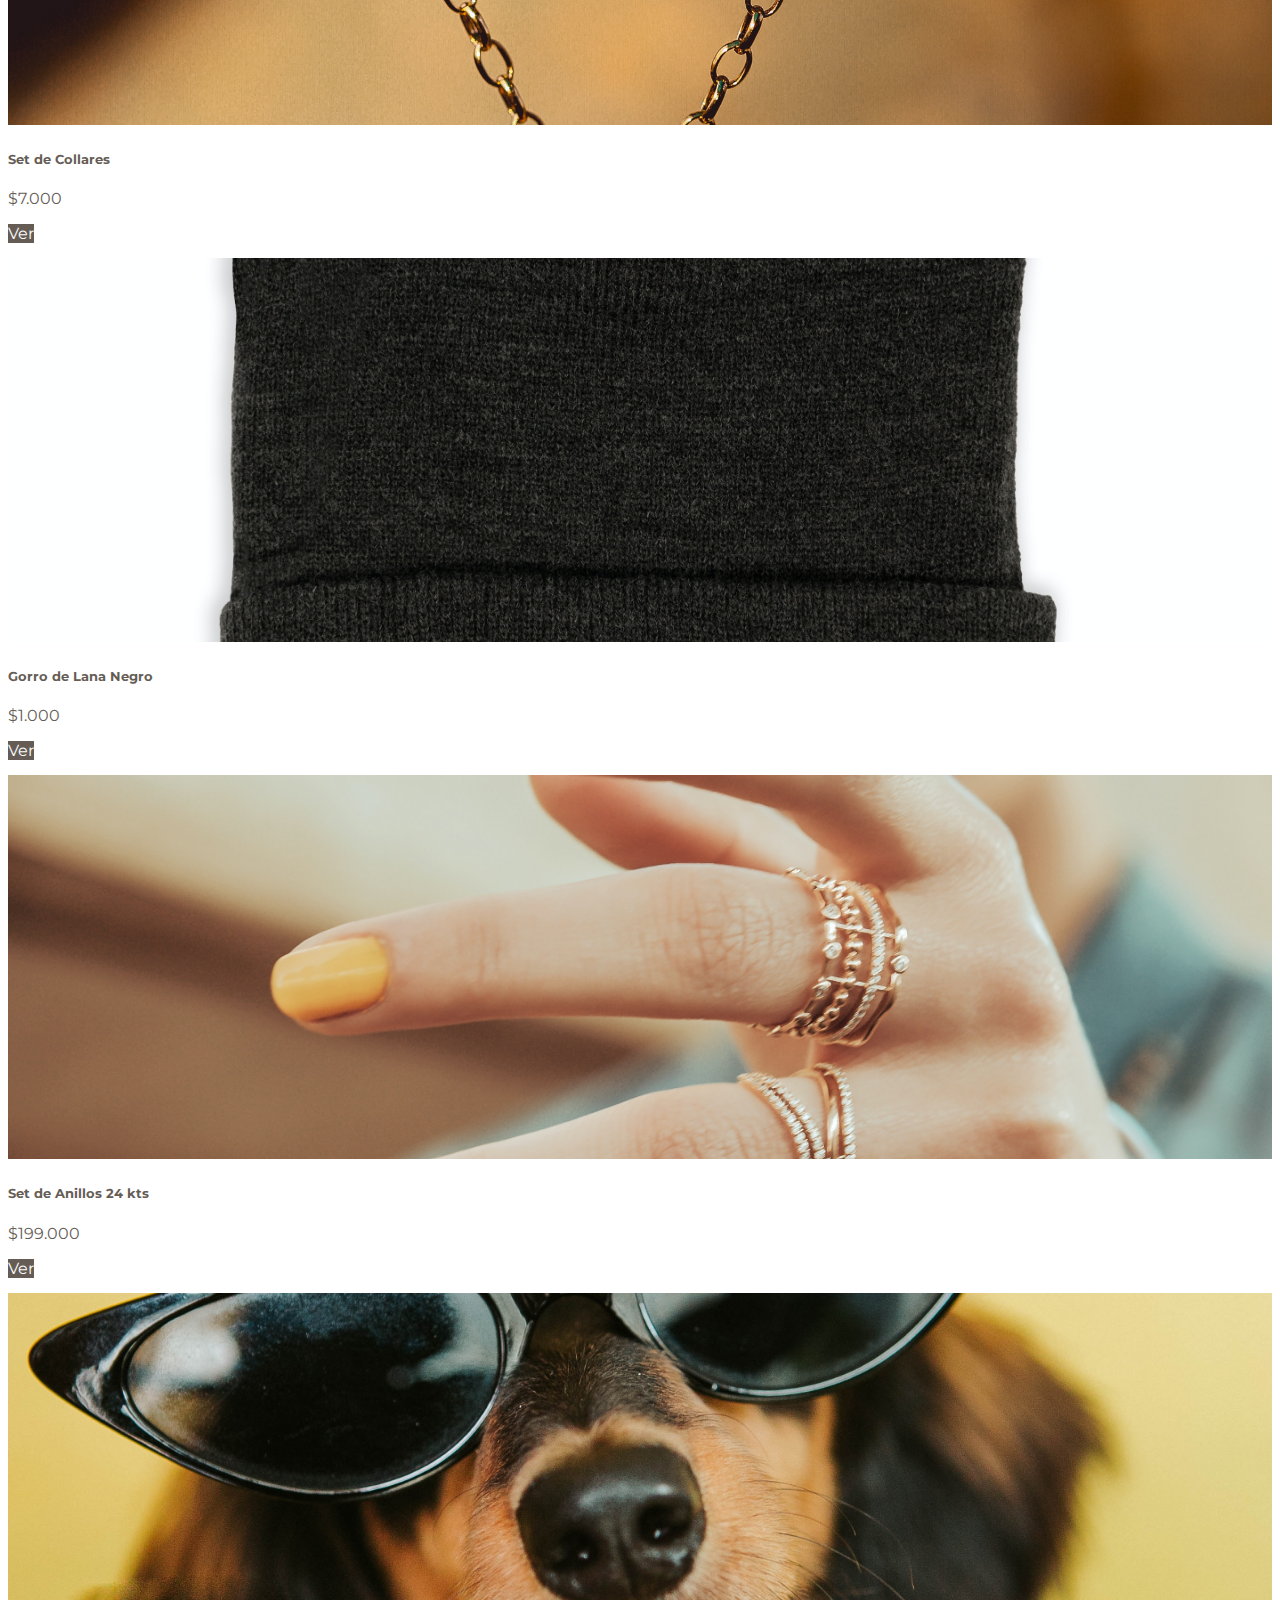
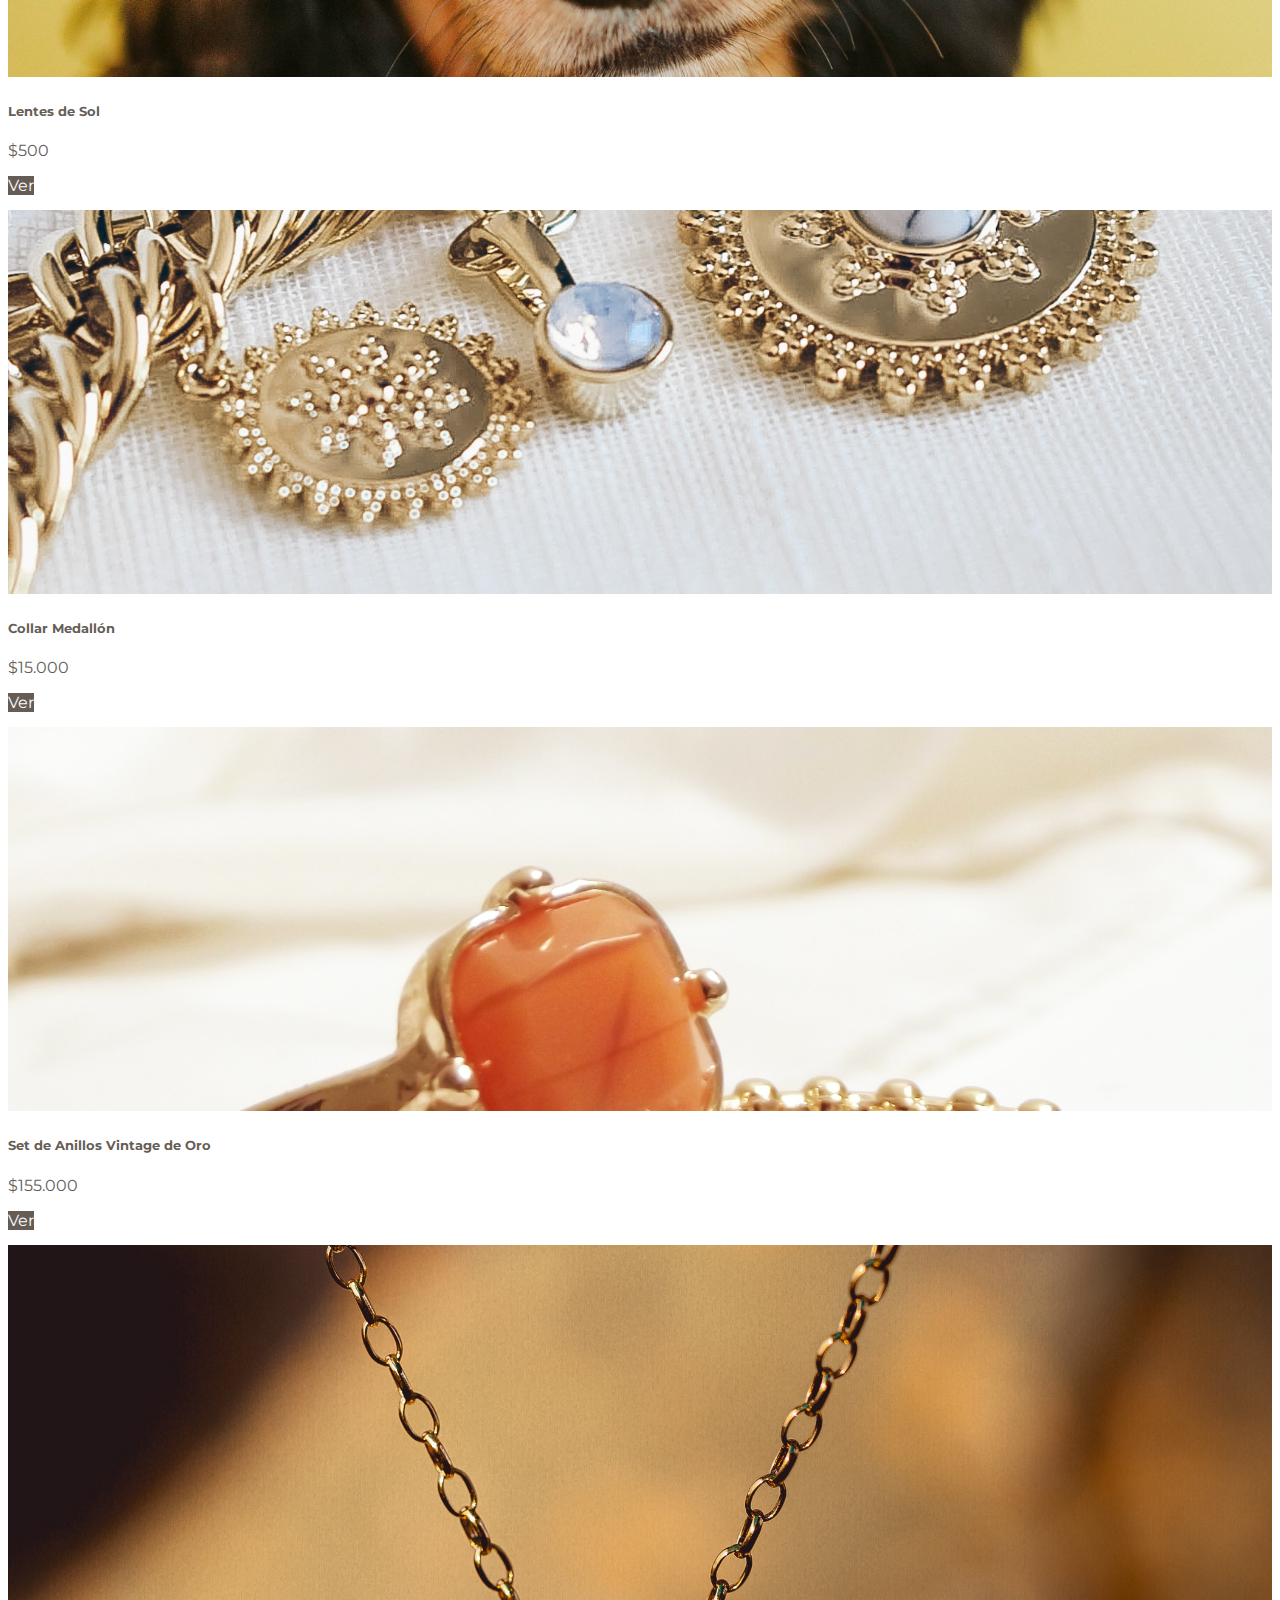
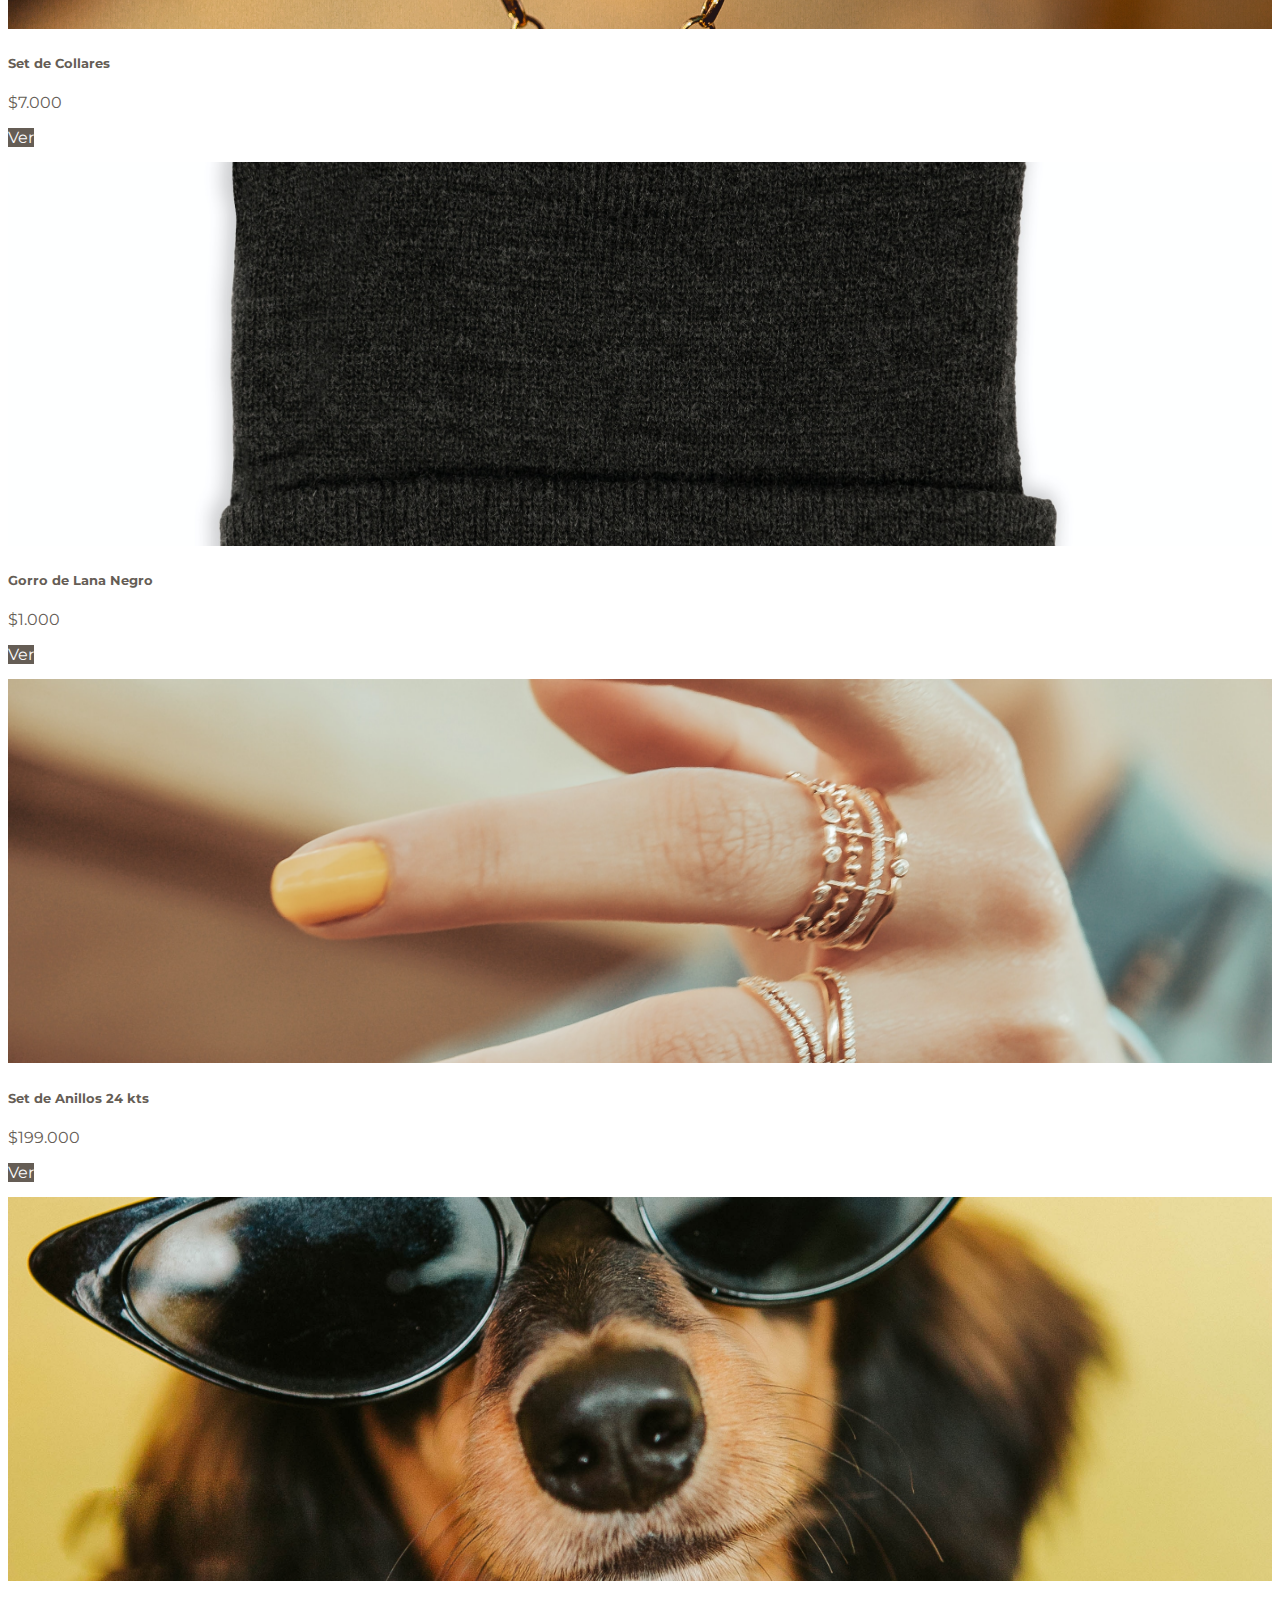
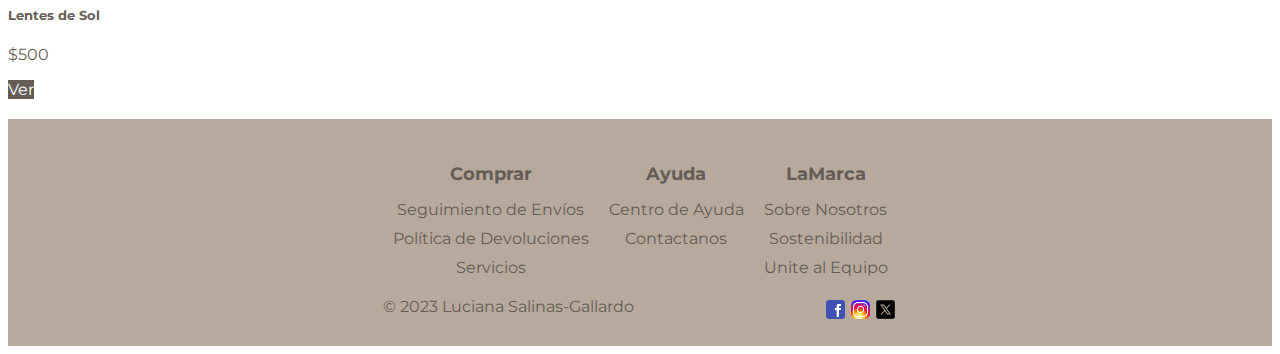
<file: img/accesorios.html>
<!DOCTYPE html>
<html lang="en">

<head>
    <meta charset="UTF-8">
    <meta name="viewport" content="width=device-width, initial-scale=1.0">
    <title>Accesorios</title>
    <!-- BOOTSTRAP CSS -->
    <link href="https://cdn.jsdelivr.net/npm/bootstrap@5.3.1/dist/css/bootstrap.min.css" rel="stylesheet"
        integrity="sha384-4bw+/aepP/YC94hEpVNVgiZdgIC5+VKNBQNGCHeKRQN+PtmoHDEXuppvnDJzQIu9" crossorigin="anonymous">
    <!-- MY CSS -->
    <link rel="stylesheet" href="../css/style.css">
</head>

<body>
    <!-- HEADER -->
    <header class="navbar navbar-expand-lg headerEstilo">
        <div class="container-fluid navColor">
            <a class="navbar-brand" href="../index.html">
                <img class="logo" src="../img/logo.png" alt="LaMarca Logo">
            </a>
            <button class="navbar-toggler" type="button" data-bs-toggle="collapse"
                data-bs-target="#navbarSupportedContent" aria-controls="navbarSupportedContent" aria-expanded="false"
                aria-label="Toggle navigation">
                <span class="navbar-toggler-icon"></span>
            </button>
            <nav class="collapse navbar-collapse" id="navbarSupportedContent">
                <ul class="navbar-nav mx-auto mb-2 mb-lg-0 menu">
                    <li class="nav-item">
                        <a class="nav-link navEstilo" aria-current="page" href="../index.html">Home</a>
                    </li>
                    <li class="nav-item">
                        <a class="nav-link navEstilo" aria-current="page" href="ropa.html">Ropa</a>
                    </li>
                    <li class="nav-item">
                        <a class="nav-link navEstilo" aria-current="page" href="calzado.html">Calzado</a>
                    </li>
                    <li class="nav-item">
                        <a class="nav-link navEstilo" aria-current="page" href="accesorios.html">Accesorios</a>
                    </li>
                    <li class="nav-item">
                        <a class="nav-link navEstilo" aria-current="page" href="preguntas.html">Preguntas Frecuentes</a>
                    </li>
                    <li class="nav-item">
                        <a class="nav-link navEstilo" aria-current="page" href="vender.html">Vender</a>
                    </li>
                </ul>
                <form class="d-flex" role="search">
                    <input class="form-control me-2" type="search" placeholder="ej: Campera de cuero"
                        aria-label="Search">
                    <button class="btn btnStyle" type="submit">Buscar</button>
                </form>
            </nav>
        </div>
    </header>

    <!-- MAIN -->

    <main class="container">
        <h2>Accesorios</h2>
        <p>Lorem ipsum dolor sit amet consectetur adipisicing elit. Eos explicabo incidunt animi iusto amet quas
            delectus rem? Fugiat qui deserunt illum explicabo voluptatem eum similique aut non. Eligendi, in
            exercitationem.</p>

        <div class="row">
            <div class="col-xl-3 col-md-6 col-sm-12">
                <div class="card marginCard">
                    <img src="../img/accesorio.jpg" class="card-img-top" alt="collar medallón">
                    <div class="card-body">
                        <h5 class="card-title">Collar Medallón</h5>
                        <p class="card-text">$15.000</p>
                        <a href="#" class="btn btnEstilo">Ver</a>
                    </div>
                </div>
            </div>

            <div class="col-xl-3 col-md-6 col-sm-12">
                <div class="card marginCard">
                    <img src="../img/vintage-rings.jpg" class="card-img-top" alt="anillos vintage">
                    <div class="card-body">
                        <h5 class="card-title">Set de Anillos Vintage de Oro </h5>
                        <p class="card-text">$155.000</p>
                        <a href="#" class="btn btnEstilo">Ver</a>
                    </div>
                </div>
            </div>

            <div class="col-xl-3 col-md-6 col-sm-12">
                <div class="card marginCard">
                    <img src="../img/necklace-set.jpg" class="card-img-top" alt="set de collares">
                    <div class="card-body">
                        <h5 class="card-title">Set de Collares</h5>
                        <p class="card-text">$7.000</p>
                        <a href="#" class="btn btnEstilo">Ver</a>
                    </div>
                </div>
            </div>

            <div class="col-xl-3 col-md-6 col-sm-12">
                <div class="card marginCard">
                    <img src="../img/gorro.jpg" class="card-img-top" alt="gorrito negro de lana">
                    <div class="card-body">
                        <h5 class="card-title">Gorro de Lana Negro</h5>
                        <p class="card-text">$1.000</p>
                        <a href="#" class="btn btnEstilo">Ver</a>
                    </div>
                </div>
            </div>

            <div class="col-xl-3 col-md-6 col-sm-12">
                <div class="card marginCard">
                    <img src="../img/ring-set.jpg" class="card-img-top" alt="set de anillos">
                    <div class="card-body">
                        <h5 class="card-title">Set de Anillos 24 kts</h5>
                        <p class="card-text">$199.000</p>
                        <a href="#" class="btn btnEstilo">Ver</a>
                    </div>
                </div>
            </div>

            <div class="col-xl-3 col-md-6 col-sm-12">
                <div class="card marginCard">
                    <img src="../img/sunglasses.jpg" class="card-img-top" alt="lentes de sol negro">
                    <div class="card-body">
                        <h5 class="card-title">Lentes de Sol</h5>
                        <p class="card-text">$500</p>
                        <a href="#" class="btn btnEstilo">Ver</a>
                    </div>
                </div>
            </div>

            <div class="col-xl-3 col-md-6 col-sm-12">
                <div class="card marginCard">
                    <img src="../img/accesorio.jpg" class="card-img-top" alt="collar medallón">
                    <div class="card-body">
                        <h5 class="card-title">Collar Medallón</h5>
                        <p class="card-text">$15.000</p>
                        <a href="#" class="btn btnEstilo">Ver</a>
                    </div>
                </div>
            </div>

            <div class="col-xl-3 col-md-6 col-sm-12">
                <div class="card marginCard">
                    <img src="../img/vintage-rings.jpg" class="card-img-top" alt="anillos vintage">
                    <div class="card-body">
                        <h5 class="card-title">Set de Anillos Vintage de Oro </h5>
                        <p class="card-text">$155.000</p>
                        <a href="#" class="btn btnEstilo">Ver</a>
                    </div>
                </div>
            </div>

            <div class="col-xl-3 col-md-6 col-sm-12">
                <div class="card marginCard">
                    <img src="../img/necklace-set.jpg" class="card-img-top" alt="set de collares">
                    <div class="card-body">
                        <h5 class="card-title">Set de Collares</h5>
                        <p class="card-text">$7.000</p>
                        <a href="#" class="btn btnEstilo">Ver</a>
                    </div>
                </div>
            </div>

            <div class="col-xl-3 col-md-6 col-sm-12">
                <div class="card marginCard">
                    <img src="../img/gorro.jpg" class="card-img-top" alt="gorrito negro de lana">
                    <div class="card-body">
                        <h5 class="card-title">Gorro de Lana Negro</h5>
                        <p class="card-text">$1.000</p>
                        <a href="#" class="btn btnEstilo">Ver</a>
                    </div>
                </div>
            </div>

            <div class="col-xl-3 col-md-6 col-sm-12">
                <div class="card marginCard">
                    <img src="../img/ring-set.jpg" class="card-img-top" alt="set de anillos">
                    <div class="card-body">
                        <h5 class="card-title">Set de Anillos 24 kts</h5>
                        <p class="card-text">$199.000</p>
                        <a href="#" class="btn btnEstilo">Ver</a>
                    </div>
                </div>
            </div>

            <div class="col-xl-3 col-md-6 col-sm-12">
                <div class="card marginCard">
                    <img src="../img/sunglasses.jpg" class="card-img-top" alt="lentes de sol negro">
                    <div class="card-body">
                        <h5 class="card-title">Lentes de Sol</h5>
                        <p class="card-text">$500</p>
                        <a href="#" class="btn btnEstilo">Ver</a>
                    </div>
                </div>
            </div>
        </div>
    </main>


    <!-- FOOTER -->
    <footer>
        <div class="container">
            <div class="footer-main">
                <div class="footer-column">
                    <h4 class="footer-heading">Comprar</h4>
                    <a class="footer-link" href="#">Seguimiento de Envíos</a>
                    <a class="footer-link" href="#">Política de Devoluciones</a>
                    <a class="footer-link" href="#">Servicios</a>
                </div>

                <div class="footer-column">
                    <h4 class="footer-heading">Ayuda</h4>
                    <a class="footer-link" href="#">Centro de Ayuda</a>
                    <a class="footer-link" href="#">Contactanos</a>
                </div>

                <div class="footer-column">
                    <h4 class="footer-heading">LaMarca</h4>
                    <a class="footer-link" href="#">Sobre Nosotros</a>
                    <a class="footer-link" href="#">Sostenibilidad</a>
                    <a class="footer-link" href="#">Unite al Equipo</a>
                </div>
            </div>



            <div class="footer-bottom">
                <span class="copyright">&copy; 2023 Luciana Salinas-Gallardo</span>
                <a href="#">
                    <img class="social" src="../img/fb.png" alt="Encontranos en Facebook">
                </a>

                <a href="#">
                    <img class="social" src="../img/ig.png" alt="Encontranos en Instagram">
                </a>

                <a href="#">
                    <img class="social" src="../img/tw.png" alt="Encontranos en Twitter">
                </a>
            </div>

        </div>
    </footer>
    <!-- SCRIPT -->
    <script src="https://cdn.jsdelivr.net/npm/bootstrap@5.3.1/dist/js/bootstrap.bundle.min.js"
        integrity="sha384-HwwvtgBNo3bZJJLYd8oVXjrBZt8cqVSpeBNS5n7C8IVInixGAoxmnlMuBnhbgrkm"
        crossorigin="anonymous"></script>
</body>

</html>
</file>
<file: css/style.css>
@import url("https://fonts.googleapis.com/css2?family=Montserrat:ital,wght@0,400;1,900&display=swap");

* {
    font-family: "Montserrat", sans-serif;
    color: #655d55;
}

.display-1 {
    font-family: "Montserrat", sans-serif;
    font-weight: 900;
    font-style: italic;
    padding-bottom: 20px;
    margin: 0% 10%;
    display: flex;
    justify-content: center;
    text-align: center;
}

.animate__animated.animate__flash {
    --animate-duration: 3s;
}

a {
    text-decoration: none;
    color: #655d55;
}

h2 {
    margin-top: 25px;
    font-weight: 300;
}

.enlaces {
    font-weight: bold;
    text-decoration: none;
}

.enlaces:hover {
    background-color: yellow;
}

/* HEADER */
.headerEstilo {
    padding-bottom: 20px;
    height: 150px;
    background-color: #B7A99C;
    font-size: 20px;
}

.navColor {
    background-color: #B7A99C;
    padding-bottom: 20px;
    margin: 0;
    z-index: 3;
}

.navEstilo {
    color: #655d55;
}

.navEstilo:hover {
    border: 2px solid #655d55;
}

.logo {
    height: 65px;
}

.menu {
    display: flex;
    gap: 10px;
}

.btnStyle {
    color: #fafafa;
    background-color: #655d55;
}

.btnStyle:hover {
    color: #fafafa;
    background-color: #36322d;
}

/* FOOTER */
footer {
    background-color: #B7A99C;
    color: #655d55;
    padding: 20px 0px;
    display: flex;
    justify-content: center;
}

footer a {
    color: #655d55;
    text-decoration: none;
}

footer a:hover {
    color: #36322d;
}

footer .container {
    max-width: 1200px;
    margin: 0px auto;
}

.footer-main {
    display: flex;
    margin-bottom: 15px;
}

.footer-column {
    flex-basis: 200px;
    flex-grow: 1;
    text-align: center;
}

.footer-heading {
    margin-bottom: 10px;
    font-weight: bold;
    font-size: 18px;
}

.footer-link {
    display: block;
    width: max-content;
    padding: 5px 10px;
    margin: 0 auto;
}

.social {
    height: 25px;
}

.footer-bottom {
    display: flex;
}

.copyright {
    margin-right: auto;
}

/* HOME */
.buyAndSell {
    display: flex;
    justify-content: center;
    gap: 25px;
}

.box {
    width: 400px;
    height: 550px;
    text-align: center;
    line-height: 550px;
}

.buyBox {
    background-image: url(../img/knit.jpg);
    background-size: cover;
}

.sellBox {
    background-image: url(../img/hanger.jpg);
    background-size: cover;
}

.textInBox {
    font-weight: bolder;
    font-size: 25px;
    text-decoration: none;
    color: #36322d;
}

.box:hover {
    border: #655d55 solid 3px;
}

.parrafo {
    margin: 0 5%;
}

/* CAROUSEL*/
.itemCarousel {
    height: 580px;
}

.imgCarousel {
    height: 100%;
    object-fit: cover;
    filter: brightness(0.6);
}

.imgCarousel-1 {
    object-position: 0 25%;
}

.display-2 {
    color: #fafafa;
    font-weight: 600;
    font-family: "Montserrat", sans-serif;
    font-size: xx-large;
}

.divTexto {
    line-height: 480px;
}

.btnCarousel:hover {
    background-color: #36322d 0;
}

/* PRODUCTOS */
.card-img-top {
    width: 100%;
    height: 30vw;
    object-fit: cover;
}

.marginCard {
    margin-bottom: 15px;
}

.btnEstilo {
    color: #fafafa;
    background-color: #655d55;
}

.btnEstilo:hover {
    color: #fafafa;
    background-color: #36322d;
}

.formEspacio {
    margin-bottom: 15px;
}

input {
    box-shadow: none !important;
}

select {
    box-shadow: none !important;
}

select.form-select:focus {
    box-shadow: none !important;
}

.form-control {
    box-shadow: none !important;
}

/* PREGUNTAS FRECUENTES */
.mapa-responsive {
    overflow: hidden;
    padding-bottom: 56.25%;
    position: relative;
    height: 0;
}

.mapa-responsive iframe {
    left: 0;
    top: 0;
    height: 100%;
    width: 100%;
    position: absolute;
    border: 0;
}

@media only screen and (max-width: 768px) {

    .h1,
    .footer-main {
        flex-direction: column;
    }
}

@media (min-width: 767px) {
    .buyAndSell {
        display: flex;
        flex-direction: row;
    }
}

@media (max-width: 766px) {
    .buyAndSell {
        display: flex;
        flex-direction: column;
    }

    .box {
        margin: auto;
        width: 75%;
    }

    .box:hover {
        border: none;
    }
}

@media screen and (min-width: 800px) {
    .carousel-inner {
        display: flex;
    }

    .display-2 {
        font-size: 58px;
    }
}

/* MIXINS */
button {
    color: #fafafa;
    background-color: #655d55;
}

/* GENERAL */
body.container-fluid {
    background-color: #eeeae7;
    margin: 0px;
    padding: 0px;
}

main {
    margin: 20px 0px;
}


/*# sourceMappingURL=style.css.map */
</file>
